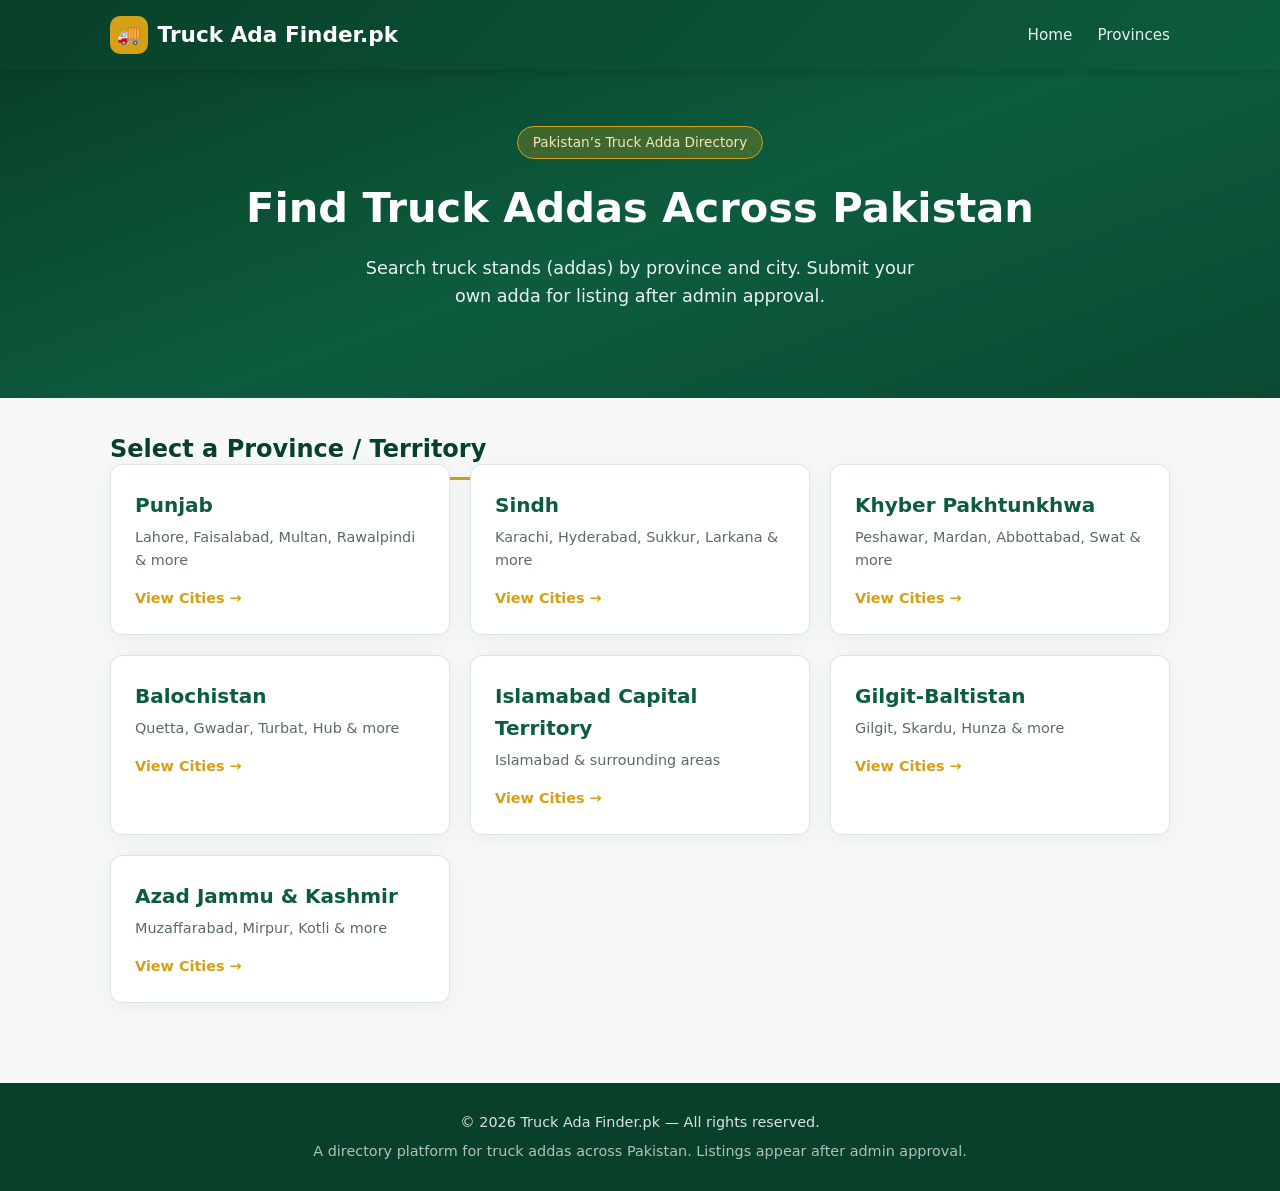
<file: index.html>
<!DOCTYPE html>
<html lang="en">
<head>
  <meta charset="UTF-8">
  <meta name="viewport" content="width=device-width, initial-scale=1.0">
  <title>Truck Ada Finder.pk – Find Truck Addas Across Pakistan</title>
  <link rel="stylesheet" href="styles.css">
</head>
<body>
  <header class="header">
    <div class="header-inner">
      <a href="index.html" class="logo">
        <span class="logo-icon">🚚</span>
        Truck Ada Finder.pk
      </a>
      <nav class="nav">
        <a href="index.html">Home</a>
        <a href="#provinces">Provinces</a>
      </nav>
    </div>
  </header>

  <section class="hero">
    <div class="badge">Pakistan’s Truck Adda Directory</div>
    <h1>Find Truck Addas Across Pakistan</h1>
    <p>Search truck stands (addas) by province and city. Submit your own adda for listing after admin approval.</p>
  </section>

  <main class="container" id="provinces">
    <h2 class="section-title" style="margin-bottom: 1.5rem;">Select a Province / Territory</h2>

    <div class="province-grid">
      <a href="punjab.html" class="province-card">
        <h2>Punjab</h2>
        <p>Lahore, Faisalabad, Multan, Rawalpindi & more</p>
        <div class="arrow">View Cities →</div>
      </a>

      <a href="sindh.html" class="province-card">
        <h2>Sindh</h2>
        <p>Karachi, Hyderabad, Sukkur, Larkana & more</p>
        <div class="arrow">View Cities →</div>
      </a>

      <a href="kpk.html" class="province-card">
        <h2>Khyber Pakhtunkhwa</h2>
        <p>Peshawar, Mardan, Abbottabad, Swat & more</p>
        <div class="arrow">View Cities →</div>
      </a>

      <a href="balochistan.html" class="province-card">
        <h2>Balochistan</h2>
        <p>Quetta, Gwadar, Turbat, Hub & more</p>
        <div class="arrow">View Cities →</div>
      </a>

      <a href="islamabad.html" class="province-card">
        <h2>Islamabad Capital Territory</h2>
        <p>Islamabad & surrounding areas</p>
        <div class="arrow">View Cities →</div>
      </a>

      <a href="gilgit-baltistan.html" class="province-card">
        <h2>Gilgit-Baltistan</h2>
        <p>Gilgit, Skardu, Hunza & more</p>
        <div class="arrow">View Cities →</div>
      </a>

      <a href="ajk.html" class="province-card">
        <h2>Azad Jammu & Kashmir</h2>
        <p>Muzaffarabad, Mirpur, Kotli & more</p>
        <div class="arrow">View Cities →</div>
      </a>
    </div>
  </main>

  <footer class="footer">
    <p>&copy; 2026 Truck Ada Finder.pk — All rights reserved.</p>
    <p style="margin-top:0.4rem; opacity:0.8;">A directory platform for truck addas across Pakistan. Listings appear after admin approval.</p>
  </footer>
</body>
</html>
</file>
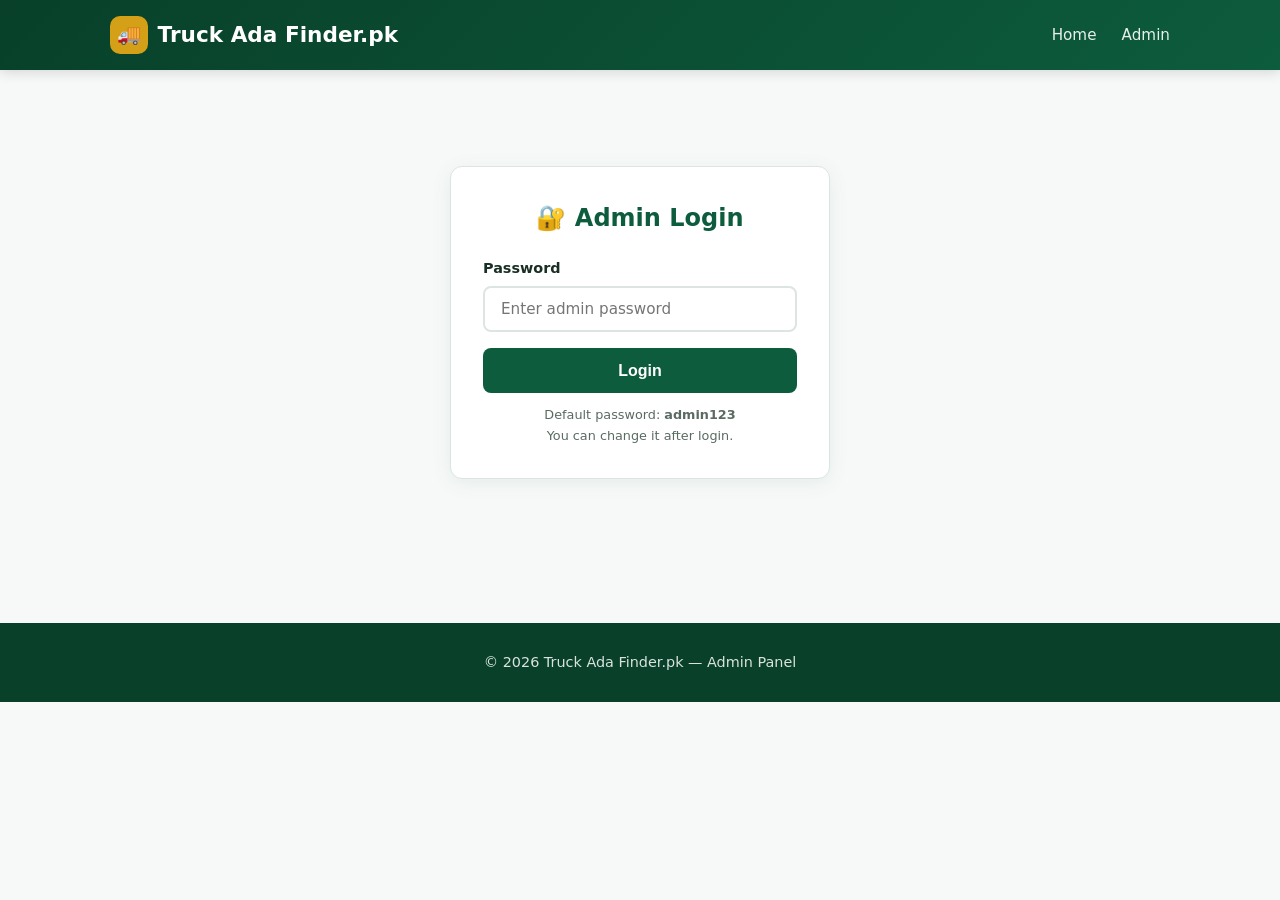
<file: admin.html>
<!DOCTYPE html>
<html lang="en">
<head>
  <meta charset="UTF-8">
  <meta name="viewport" content="width=device-width, initial-scale=1.0">
  <title>Admin Panel – Truck Ada Finder.pk</title>
  <link rel="stylesheet" href="styles.css">
  <style>
    .login-box {
      max-width: 380px;
      margin: 4rem auto;
      background: white;
      padding: 2rem;
      border-radius: var(--radius);
      box-shadow: var(--shadow);
      border: 1px solid var(--border);
    }
    .login-box h2 {
      color: var(--primary);
      margin-bottom: 1.25rem;
      text-align: center;
    }
    .admin-header {
      display: flex;
      justify-content: space-between;
      align-items: center;
      flex-wrap: wrap;
      gap: 1rem;
      margin-bottom: 1.5rem;
    }
    .stats {
      display: flex;
      gap: 1rem;
      flex-wrap: wrap;
    }
    .stat-card {
      background: white;
      border: 1px solid var(--border);
      border-radius: 8px;
      padding: 0.75rem 1.25rem;
      min-width: 120px;
    }
    .stat-card .num {
      font-size: 1.5rem;
      font-weight: 700;
      color: var(--primary);
    }
    .stat-card .label {
      font-size: 0.8rem;
      color: var(--text-muted);
    }
    .submission-card {
      background: white;
      border: 1px solid var(--border);
      border-radius: var(--radius);
      padding: 1.25rem;
      margin-bottom: 1rem;
      box-shadow: var(--shadow);
    }
    .submission-card.pending {
      border-left: 4px solid var(--accent);
    }
    .submission-card.approved {
      border-left: 4px solid #0d9488;
    }
    .submission-card.rejected {
      border-left: 4px solid #dc2626;
      opacity: 0.75;
    }
    .sub-meta {
      font-size: 0.85rem;
      color: var(--text-muted);
      margin-bottom: 0.5rem;
    }
    .sub-meta span {
      margin-right: 1rem;
    }
    .sub-actions {
      margin-top: 0.9rem;
      display: flex;
      gap: 0.6rem;
      flex-wrap: wrap;
    }
    .btn-sm {
      padding: 0.45rem 1rem;
      font-size: 0.9rem;
    }
    .btn-approve {
      background: #0d9488;
    }
    .btn-approve:hover {
      background: #0f766e;
    }
    .btn-reject {
      background: #dc2626;
    }
    .btn-reject:hover {
      background: #b91c1c;
    }
    .btn-delete {
      background: #6b7280;
    }
    .btn-delete:hover {
      background: #4b5563;
    }
    .tabs {
      display: flex;
      gap: 0.5rem;
      margin-bottom: 1.5rem;
      flex-wrap: wrap;
    }
    .tab-btn {
      padding: 0.5rem 1.1rem;
      border: 2px solid var(--border);
      background: white;
      border-radius: 8px;
      cursor: pointer;
      font-weight: 600;
      font-size: 0.9rem;
      color: var(--text);
    }
    .tab-btn.active {
      background: var(--primary);
      color: white;
      border-color: var(--primary);
    }
    .hidden-section {
      display: none;
    }
    .empty-admin {
      text-align: center;
      padding: 2.5rem;
      color: var(--text-muted);
      background: white;
      border-radius: var(--radius);
      border: 1px dashed var(--border);
    }
    .password-note {
      font-size: 0.8rem;
      color: var(--text-muted);
      margin-top: 0.75rem;
      text-align: center;
    }
    .change-pass {
      margin-top: 1.5rem;
      padding-top: 1.25rem;
      border-top: 1px solid var(--border);
    }
  </style>
</head>
<body>
  <header class="header">
    <div class="header-inner">
      <a href="index.html" class="logo">
        <span class="logo-icon">🚚</span>
        Truck Ada Finder.pk
      </a>
      <nav class="nav">
        <a href="index.html">Home</a>
        <a href="admin.html">Admin</a>
      </nav>
    </div>
  </header>

  <!-- LOGIN SCREEN -->
  <div id="loginScreen" class="container">
    <div class="login-box">
      <h2>🔐 Admin Login</h2>
      <div class="form-group">
        <label for="adminPass">Password</label>
        <input type="password" id="adminPass" placeholder="Enter admin password" autocomplete="current-password">
      </div>
      <button class="btn" style="width:100%;" onclick="doLogin()">Login</button>
      <p class="password-note">Default password: <strong>admin123</strong><br>You can change it after login.</p>
    </div>
  </div>

  <!-- ADMIN DASHBOARD -->
  <div id="adminDashboard" class="container" style="display:none;">
    <div class="admin-header">
      <h1 class="section-title" style="margin:0;">Admin Panel</h1>
      <button class="btn btn-sm" style="background:#6b7280;" onclick="doLogout()">Logout</button>
    </div>

    <div class="stats">
      <div class="stat-card">
        <div class="num" id="statPending">0</div>
        <div class="label">Pending</div>
      </div>
      <div class="stat-card">
        <div class="num" id="statApproved">0</div>
        <div class="label">Approved</div>
      </div>
      <div class="stat-card">
        <div class="num" id="statRejected">0</div>
        <div class="label">Rejected</div>
      </div>
    </div>

    <div class="tabs" style="margin-top:1.5rem;">
      <button class="tab-btn active" data-tab="pending" onclick="switchTab('pending')">Pending</button>
      <button class="tab-btn" data-tab="approved" onclick="switchTab('approved')">Approved</button>
      <button class="tab-btn" data-tab="rejected" onclick="switchTab('rejected')">Rejected</button>
      <button class="tab-btn" data-tab="settings" onclick="switchTab('settings')">Settings</button>
    </div>

    <div id="tab-pending"></div>
    <div id="tab-approved" class="hidden-section"></div>
    <div id="tab-rejected" class="hidden-section"></div>

    <div id="tab-settings" class="hidden-section">
      <div class="form-card">
        <h3>Change Admin Password</h3>
        <p class="form-desc">New password will be saved in this browser only.</p>
        <div class="form-group">
          <label>New Password</label>
          <input type="password" id="newPass" placeholder="Enter new password">
        </div>
        <div class="form-group">
          <label>Confirm Password</label>
          <input type="password" id="confirmPass" placeholder="Confirm new password">
        </div>
        <button class="btn" onclick="changePassword()">Update Password</button>
        <div id="passMsg" style="margin-top:0.75rem; font-size:0.9rem;"></div>
      </div>
    </div>
  </div>

  <footer class="footer">
    <p>&copy; 2026 Truck Ada Finder.pk — Admin Panel</p>
  </footer>

  <script>
    const SUB_KEY = 'truckAdaSubmissions';
    const PASS_KEY = 'truckAda_adminPass';
    const AUTH_KEY = 'truckAda_adminAuth';

    // Default password
    if (!localStorage.getItem(PASS_KEY)) {
      localStorage.setItem(PASS_KEY, 'admin123');
    }

    // Check if already logged in
    if (sessionStorage.getItem(AUTH_KEY) === 'true') {
      showDashboard();
    }

    function doLogin() {
      const entered = document.getElementById('adminPass').value;
      const saved = localStorage.getItem(PASS_KEY);
      if (entered === saved) {
        sessionStorage.setItem(AUTH_KEY, 'true');
        showDashboard();
      } else {
        alert('Wrong password. Default is: admin123');
      }
    }

    function doLogout() {
      sessionStorage.removeItem(AUTH_KEY);
      document.getElementById('loginScreen').style.display = 'block';
      document.getElementById('adminDashboard').style.display = 'none';
      document.getElementById('adminPass').value = '';
    }

    function showDashboard() {
      document.getElementById('loginScreen').style.display = 'none';
      document.getElementById('adminDashboard').style.display = 'block';
      renderAll();
    }

    function getSubmissions() {
      return JSON.parse(localStorage.getItem(SUB_KEY) || '[]');
    }

    function saveSubmissions(list) {
      localStorage.setItem(SUB_KEY, JSON.stringify(list));
    }

    function renderAll() {
      const list = getSubmissions();
      const pending = list.filter(s => s.status === 'pending');
      const approved = list.filter(s => s.status === 'approved');
      const rejected = list.filter(s => s.status === 'rejected');

      document.getElementById('statPending').textContent = pending.length;
      document.getElementById('statApproved').textContent = approved.length;
      document.getElementById('statRejected').textContent = rejected.length;

      renderList('tab-pending', pending, true);
      renderList('tab-approved', approved, false);
      renderList('tab-rejected', rejected, false);
    }

    function renderList(containerId, items, showActions) {
      const box = document.getElementById(containerId);
      if (items.length === 0) {
        box.innerHTML = `<div class="empty-admin">No ${containerId.replace('tab-','')} submissions.</div>`;
        return;
      }

      box.innerHTML = items.map((s, idx) => {
        const realIndex = getSubmissions().findIndex(x =>
          x.submittedAt === s.submittedAt && x.phone === s.phone && x.name === s.name
        );
        return `
          <div class="submission-card ${s.status}">
            <div class="sub-meta">
              <span>📍 <strong>${s.city}</strong> (${s.province})</span>
              <span>📅 ${new Date(s.submittedAt).toLocaleString()}</span>
            </div>
            <div><strong>${s.name}</strong></div>
            <div style="margin-top:0.25rem; font-size:0.92rem;">👤 Owner: <strong>${s.owner || '—'}</strong></div>
            <div style="margin-top:0.15rem; font-size:0.92rem;">👔 Manager: <strong>${s.manager || '—'}</strong></div>
            <div style="margin-top:0.3rem; color:var(--text-muted); font-size:0.95rem;">${s.address}</div>
            <div style="margin-top:0.3rem;">📞 ${s.phone}</div>
            <div class="sub-actions">
              ${showActions ? `
                <button class="btn btn-sm btn-approve" onclick="setStatus(${realIndex}, 'approved')">✓ Approve</button>
                <button class="btn btn-sm btn-reject" onclick="setStatus(${realIndex}, 'rejected')">✗ Reject</button>
              ` : ''}
              ${s.status === 'approved' ? `
                <button class="btn btn-sm btn-reject" onclick="setStatus(${realIndex}, 'pending')">Move to Pending</button>
              ` : ''}
              ${s.status === 'rejected' ? `
                <button class="btn btn-sm btn-approve" onclick="setStatus(${realIndex}, 'pending')">Restore to Pending</button>
              ` : ''}
              <button class="btn btn-sm btn-delete" onclick="deleteSub(${realIndex})">Delete</button>
            </div>
          </div>
        `;
      }).join('');
    }

    function setStatus(index, status) {
      const list = getSubmissions();
      if (list[index]) {
        list[index].status = status;
        saveSubmissions(list);
        renderAll();
      }
    }

    function deleteSub(index) {
      if (!confirm('Delete this submission permanently?')) return;
      const list = getSubmissions();
      list.splice(index, 1);
      saveSubmissions(list);
      renderAll();
    }

    function switchTab(tab) {
      document.querySelectorAll('.tab-btn').forEach(b => b.classList.remove('active'));
      document.querySelector(`.tab-btn[data-tab="${tab}"]`).classList.add('active');

      ['pending', 'approved', 'rejected', 'settings'].forEach(t => {
        document.getElementById('tab-' + t).classList.toggle('hidden-section', t !== tab);
      });
    }

    function changePassword() {
      const n = document.getElementById('newPass').value;
      const c = document.getElementById('confirmPass').value;
      const msg = document.getElementById('passMsg');
      if (!n || n.length < 4) {
        msg.style.color = '#dc2626';
        msg.textContent = 'Password must be at least 4 characters.';
        return;
      }
      if (n !== c) {
        msg.style.color = '#dc2626';
        msg.textContent = 'Passwords do not match.';
        return;
      }
      localStorage.setItem(PASS_KEY, n);
      msg.style.color = '#0d9488';
      msg.textContent = 'Password updated successfully!';
      document.getElementById('newPass').value = '';
      document.getElementById('confirmPass').value = '';
    }

    // Enter key support on login
    document.getElementById('adminPass').addEventListener('keydown', e => {
      if (e.key === 'Enter') doLogin();
    });
  </script>
</body>
</html>
</file>
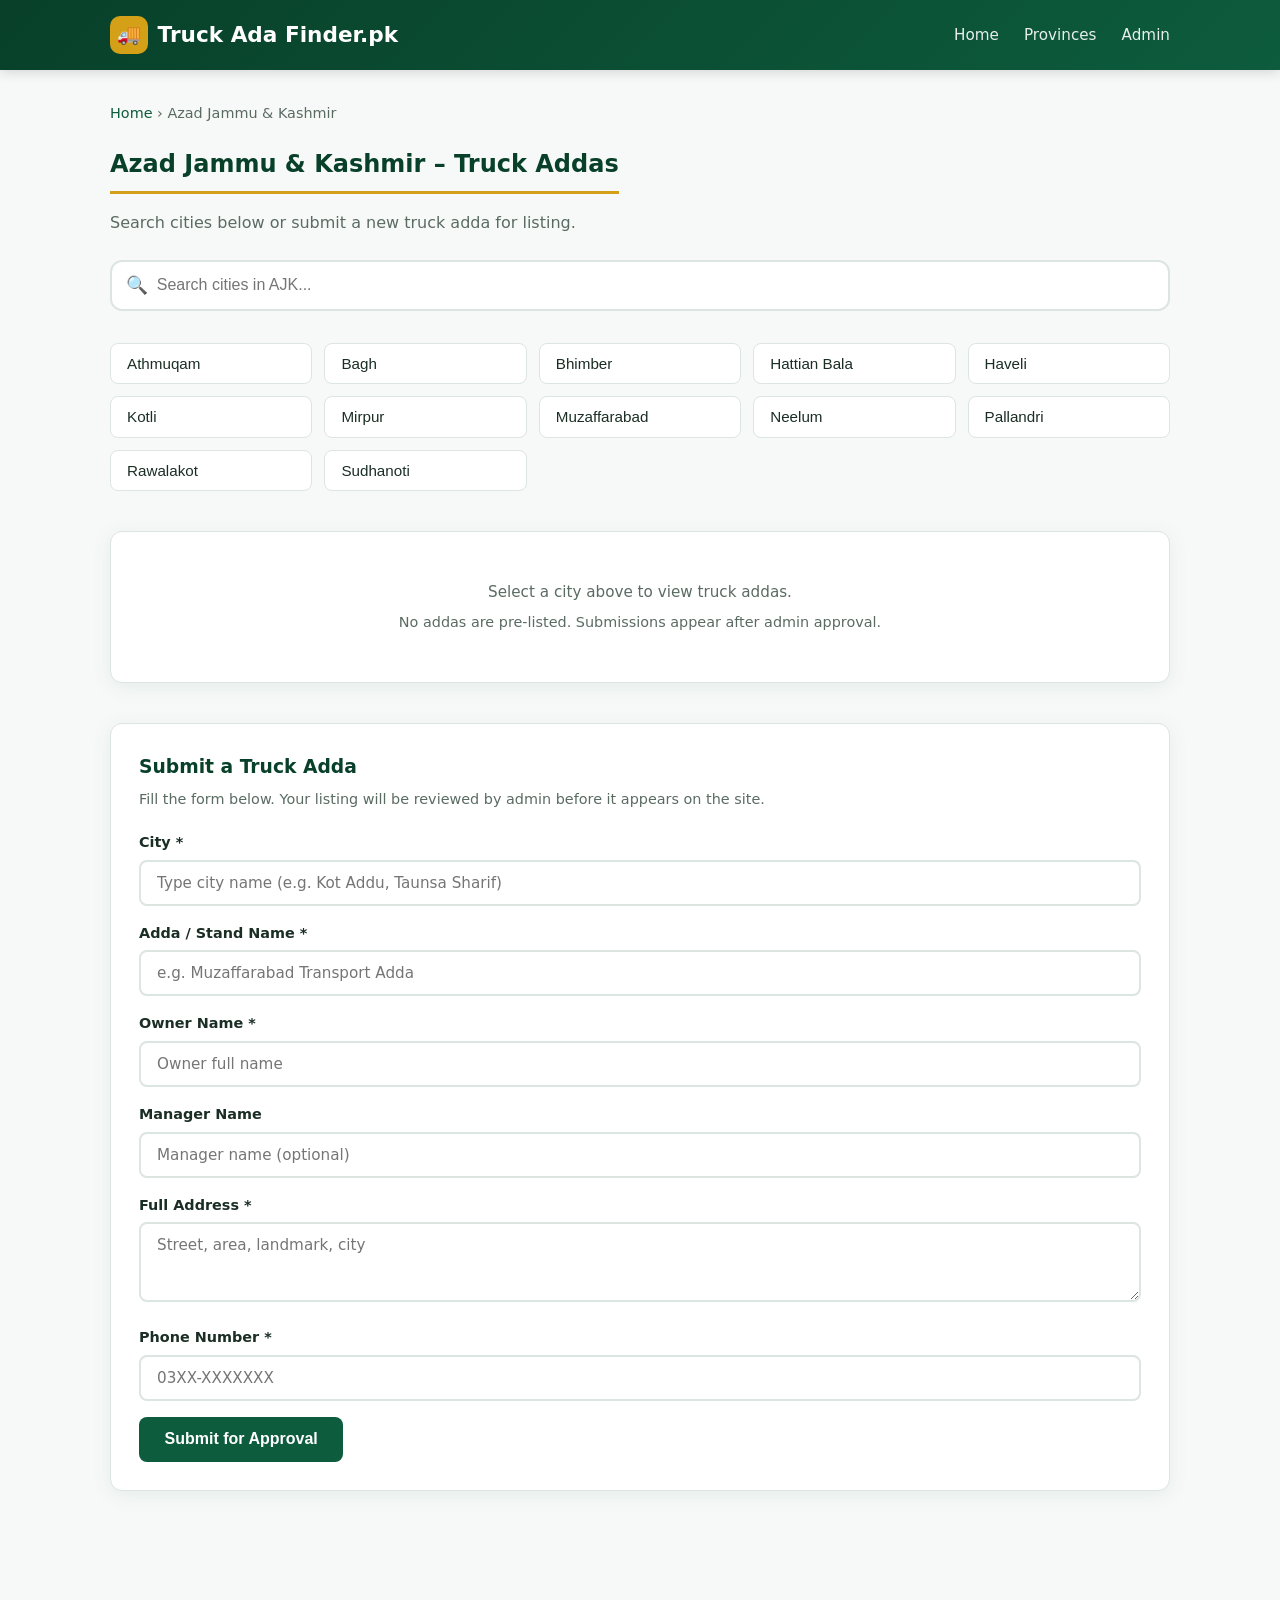
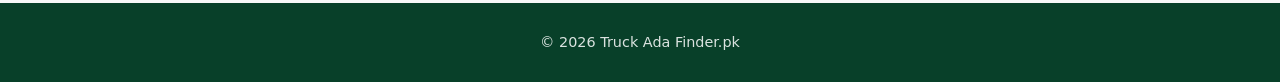
<file: ajk.html>
<!DOCTYPE html>
<html lang="en">
<head>
  <meta charset="UTF-8">
  <meta name="viewport" content="width=device-width, initial-scale=1.0">
  <title>Azad Jammu & Kashmir – Truck Ada Finder.pk</title>
  <link rel="stylesheet" href="styles.css">
</head>
<body>
  <header class="header">
    <div class="header-inner">
      <a href="index.html" class="logo">
        <span class="logo-icon">🚚</span>
        Truck Ada Finder.pk
      </a>
      <nav class="nav">
        <a href="index.html">Home</a>
        <a href="index.html#provinces">Provinces</a>
        <a href="admin.html">Admin</a>
      </nav>
    </div>
  </header>

  <main class="container">
    <div class="breadcrumb">
      <a href="index.html">Home</a> › Azad Jammu & Kashmir
    </div>

    <h1 class="section-title">Azad Jammu & Kashmir – Truck Addas</h1>
    <p style="color:var(--text-muted); margin-bottom:0.5rem;">Search cities below or submit a new truck adda for listing.</p>

    <div class="search-box">
      <input type="text" id="citySearch" placeholder="Search cities in AJK..." autocomplete="off">
    </div>

    <div class="cities-list" id="citiesList"></div>

    <div class="adda-section" id="addaSection">
      <div class="empty-state">
        <p>Select a city above to view truck addas.</p>
        <p style="margin-top:0.4rem; font-size:0.9rem;">No addas are pre-listed. Submissions appear after admin approval.</p>
      </div>
    </div>

    <div class="form-card">
      <h3>Submit a Truck Adda</h3>
      <p class="form-desc">Fill the form below. Your listing will be reviewed by admin before it appears on the site.</p>

      <form id="addaForm">
        <div class="form-group">
          <label for="cityInput">City *</label>
          <input type="text" id="cityInput" list="cityDatalist" required placeholder="Type city name (e.g. Kot Addu, Taunsa Sharif)" autocomplete="off">
          <datalist id="cityDatalist"></datalist>
        </div>
        <div class="form-group">
          <label for="addaName">Adda / Stand Name *</label>
          <input type="text" id="addaName" required placeholder="e.g. Muzaffarabad Transport Adda">
        </div>
        <div class="form-group">
          <label for="ownerName">Owner Name *</label>
          <input type="text" id="ownerName" required placeholder="Owner full name">
        </div>
        <div class="form-group">
          <label for="managerName">Manager Name</label>
          <input type="text" id="managerName" placeholder="Manager name (optional)">
        </div>
        <div class="form-group">
          <label for="addaAddress">Full Address *</label>
          <textarea id="addaAddress" required placeholder="Street, area, landmark, city"></textarea>
        </div>
        <div class="form-group">
          <label for="addaPhone">Phone Number *</label>
          <input type="tel" id="addaPhone" required placeholder="03XX-XXXXXXX">
        </div>
        <button type="submit" class="btn">Submit for Approval</button>
      </form>
      <div class="success-msg" id="successMsg">
        ✅ Thank you! Your truck adda has been submitted successfully. It will appear on the site after admin approval.
      </div>
    </div>
  </main>

  <footer class="footer">
    <p>&copy; 2026 Truck Ada Finder.pk</p>
  </footer>

  <script src="app.js"></script>
  <script>
    const ajkCities = [
      "Muzaffarabad", "Mirpur", "Kotli", "Rawalakot", "Bagh", "Pallandri",
      "Hattian Bala", "Neelum", "Haveli", "Sudhanoti", "Bhimber", "Athmuqam"
    ];
    initProvincePage("ajk", ajkCities);
  </script>
</body>
</html>
</file>
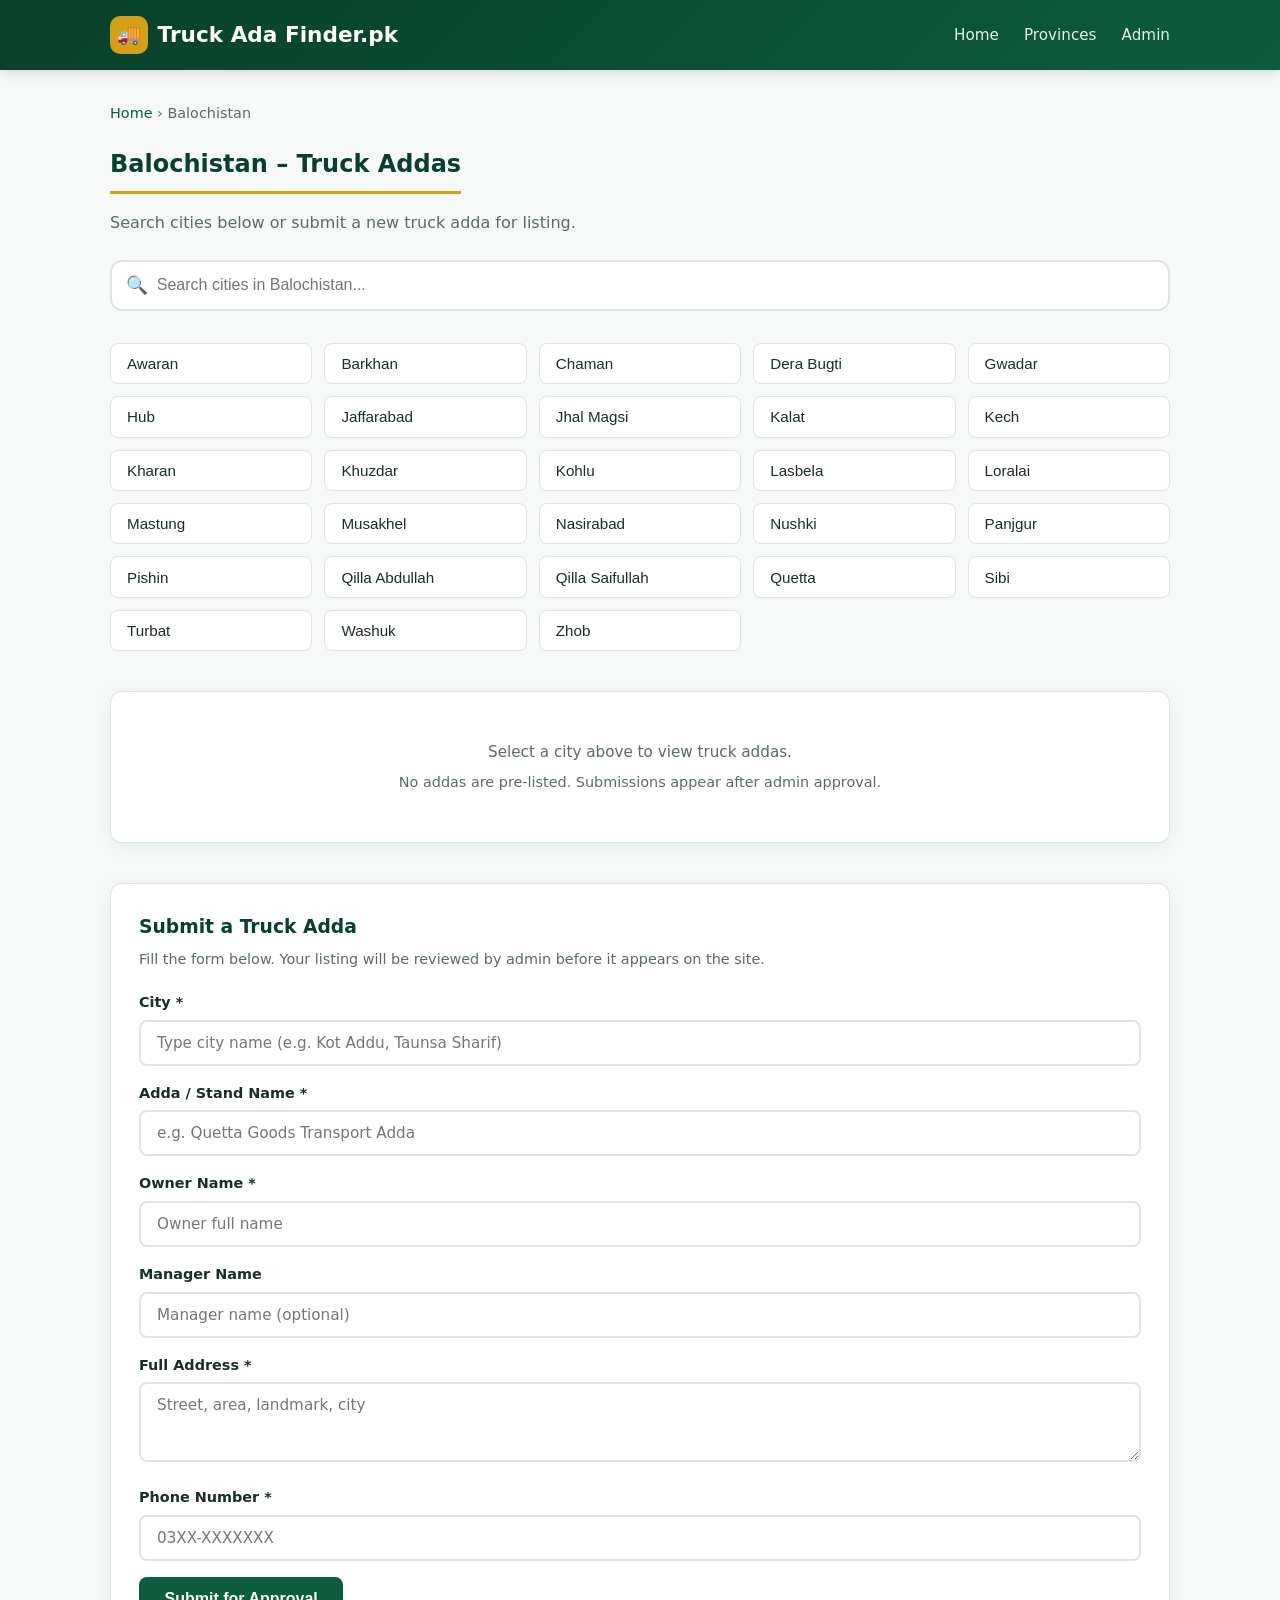
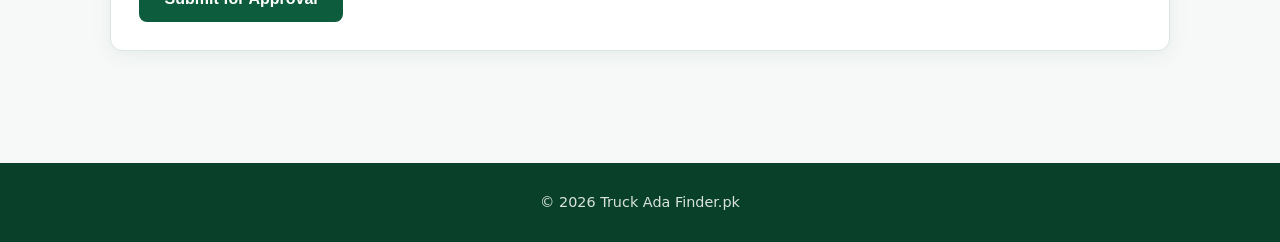
<file: balochistan.html>
<!DOCTYPE html>
<html lang="en">
<head>
  <meta charset="UTF-8">
  <meta name="viewport" content="width=device-width, initial-scale=1.0">
  <title>Balochistan – Truck Ada Finder.pk</title>
  <link rel="stylesheet" href="styles.css">
</head>
<body>
  <header class="header">
    <div class="header-inner">
      <a href="index.html" class="logo">
        <span class="logo-icon">🚚</span>
        Truck Ada Finder.pk
      </a>
      <nav class="nav">
        <a href="index.html">Home</a>
        <a href="index.html#provinces">Provinces</a>
        <a href="admin.html">Admin</a>
      </nav>
    </div>
  </header>

  <main class="container">
    <div class="breadcrumb">
      <a href="index.html">Home</a> › Balochistan
    </div>

    <h1 class="section-title">Balochistan – Truck Addas</h1>
    <p style="color:var(--text-muted); margin-bottom:0.5rem;">Search cities below or submit a new truck adda for listing.</p>

    <div class="search-box">
      <input type="text" id="citySearch" placeholder="Search cities in Balochistan..." autocomplete="off">
    </div>

    <div class="cities-list" id="citiesList"></div>

    <div class="adda-section" id="addaSection">
      <div class="empty-state">
        <p>Select a city above to view truck addas.</p>
        <p style="margin-top:0.4rem; font-size:0.9rem;">No addas are pre-listed. Submissions appear after admin approval.</p>
      </div>
    </div>

    <div class="form-card">
      <h3>Submit a Truck Adda</h3>
      <p class="form-desc">Fill the form below. Your listing will be reviewed by admin before it appears on the site.</p>

      <form id="addaForm">
        <div class="form-group">
          <label for="cityInput">City *</label>
          <input type="text" id="cityInput" list="cityDatalist" required placeholder="Type city name (e.g. Kot Addu, Taunsa Sharif)" autocomplete="off">
          <datalist id="cityDatalist"></datalist>
        </div>
        <div class="form-group">
          <label for="addaName">Adda / Stand Name *</label>
          <input type="text" id="addaName" required placeholder="e.g. Quetta Goods Transport Adda">
        </div>
        <div class="form-group">
          <label for="ownerName">Owner Name *</label>
          <input type="text" id="ownerName" required placeholder="Owner full name">
        </div>
        <div class="form-group">
          <label for="managerName">Manager Name</label>
          <input type="text" id="managerName" placeholder="Manager name (optional)">
        </div>
        <div class="form-group">
          <label for="addaAddress">Full Address *</label>
          <textarea id="addaAddress" required placeholder="Street, area, landmark, city"></textarea>
        </div>
        <div class="form-group">
          <label for="addaPhone">Phone Number *</label>
          <input type="tel" id="addaPhone" required placeholder="03XX-XXXXXXX">
        </div>
        <button type="submit" class="btn">Submit for Approval</button>
      </form>
      <div class="success-msg" id="successMsg">
        ✅ Thank you! Your truck adda has been submitted successfully. It will appear on the site after admin approval.
      </div>
    </div>
  </main>

  <footer class="footer">
    <p>&copy; 2026 Truck Ada Finder.pk</p>
  </footer>

  <script src="app.js"></script>
  <script>
    const balochistanCities = [
      "Quetta", "Gwadar", "Turbat", "Hub", "Khuzdar", "Chaman",
      "Sibi", "Zhob", "Loralai", "Pishin", "Lasbela", "Panjgur",
      "Kech", "Nushki", "Kalat", "Mastung", "Dera Bugti", "Kohlu",
      "Barkhan", "Musakhel", "Qilla Abdullah", "Qilla Saifullah",
      "Washuk", "Awaran", "Jaffarabad", "Nasirabad", "Jhal Magsi", "Kharan"
    ];
    initProvincePage("balochistan", balochistanCities);
  </script>
</body>
</html>
</file>
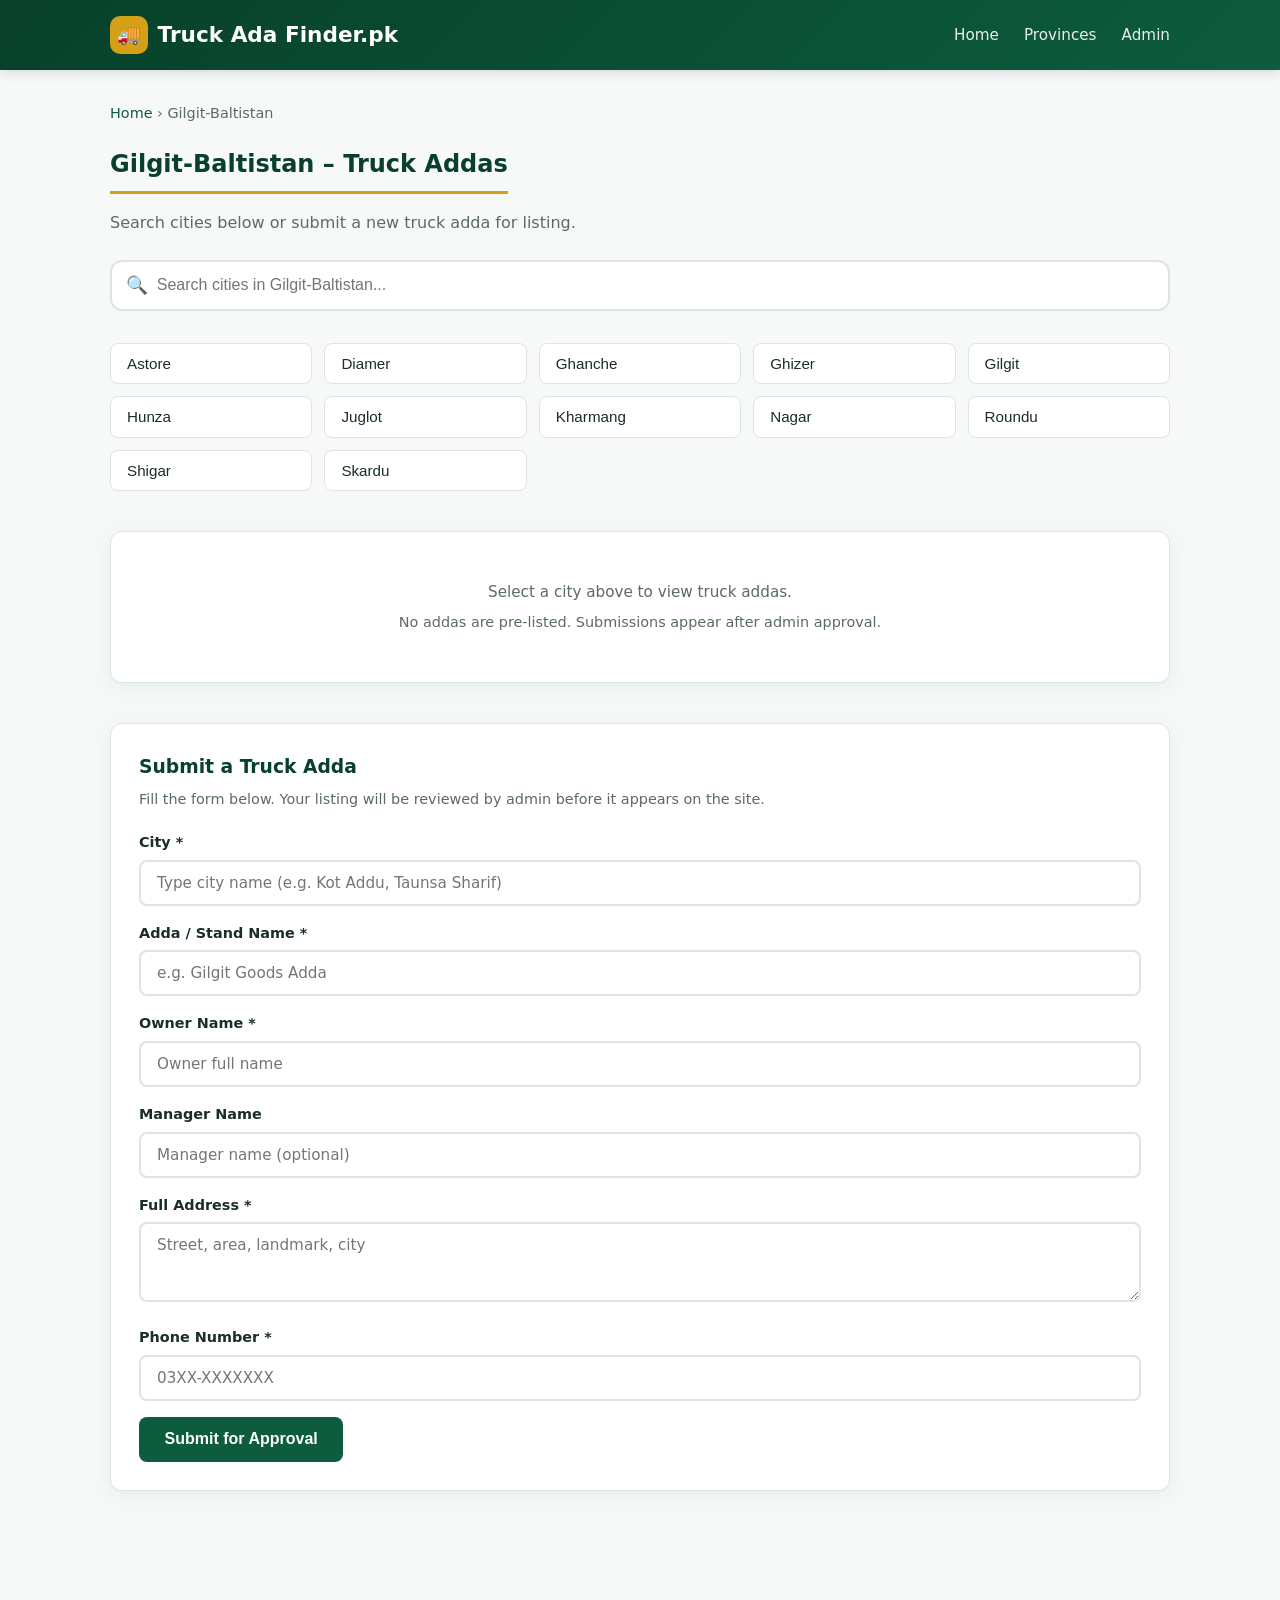
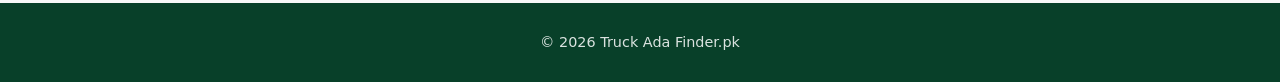
<file: gilgit-baltistan.html>
<!DOCTYPE html>
<html lang="en">
<head>
  <meta charset="UTF-8">
  <meta name="viewport" content="width=device-width, initial-scale=1.0">
  <title>Gilgit-Baltistan – Truck Ada Finder.pk</title>
  <link rel="stylesheet" href="styles.css">
</head>
<body>
  <header class="header">
    <div class="header-inner">
      <a href="index.html" class="logo">
        <span class="logo-icon">🚚</span>
        Truck Ada Finder.pk
      </a>
      <nav class="nav">
        <a href="index.html">Home</a>
        <a href="index.html#provinces">Provinces</a>
        <a href="admin.html">Admin</a>
      </nav>
    </div>
  </header>

  <main class="container">
    <div class="breadcrumb">
      <a href="index.html">Home</a> › Gilgit-Baltistan
    </div>

    <h1 class="section-title">Gilgit-Baltistan – Truck Addas</h1>
    <p style="color:var(--text-muted); margin-bottom:0.5rem;">Search cities below or submit a new truck adda for listing.</p>

    <div class="search-box">
      <input type="text" id="citySearch" placeholder="Search cities in Gilgit-Baltistan..." autocomplete="off">
    </div>

    <div class="cities-list" id="citiesList"></div>

    <div class="adda-section" id="addaSection">
      <div class="empty-state">
        <p>Select a city above to view truck addas.</p>
        <p style="margin-top:0.4rem; font-size:0.9rem;">No addas are pre-listed. Submissions appear after admin approval.</p>
      </div>
    </div>

    <div class="form-card">
      <h3>Submit a Truck Adda</h3>
      <p class="form-desc">Fill the form below. Your listing will be reviewed by admin before it appears on the site.</p>

      <form id="addaForm">
        <div class="form-group">
          <label for="cityInput">City *</label>
          <input type="text" id="cityInput" list="cityDatalist" required placeholder="Type city name (e.g. Kot Addu, Taunsa Sharif)" autocomplete="off">
          <datalist id="cityDatalist"></datalist>
        </div>
        <div class="form-group">
          <label for="addaName">Adda / Stand Name *</label>
          <input type="text" id="addaName" required placeholder="e.g. Gilgit Goods Adda">
        </div>
        <div class="form-group">
          <label for="ownerName">Owner Name *</label>
          <input type="text" id="ownerName" required placeholder="Owner full name">
        </div>
        <div class="form-group">
          <label for="managerName">Manager Name</label>
          <input type="text" id="managerName" placeholder="Manager name (optional)">
        </div>
        <div class="form-group">
          <label for="addaAddress">Full Address *</label>
          <textarea id="addaAddress" required placeholder="Street, area, landmark, city"></textarea>
        </div>
        <div class="form-group">
          <label for="addaPhone">Phone Number *</label>
          <input type="tel" id="addaPhone" required placeholder="03XX-XXXXXXX">
        </div>
        <button type="submit" class="btn">Submit for Approval</button>
      </form>
      <div class="success-msg" id="successMsg">
        ✅ Thank you! Your truck adda has been submitted successfully. It will appear on the site after admin approval.
      </div>
    </div>
  </main>

  <footer class="footer">
    <p>&copy; 2026 Truck Ada Finder.pk</p>
  </footer>

  <script src="app.js"></script>
  <script>
    const gbCities = [
      "Gilgit", "Skardu", "Hunza", "Ghanche", "Diamer", "Astore",
      "Ghizer", "Nagar", "Kharmang", "Shigar", "Roundu", "Juglot"
    ];
    initProvincePage("gilgit-baltistan", gbCities);
  </script>
</body>
</html>
</file>
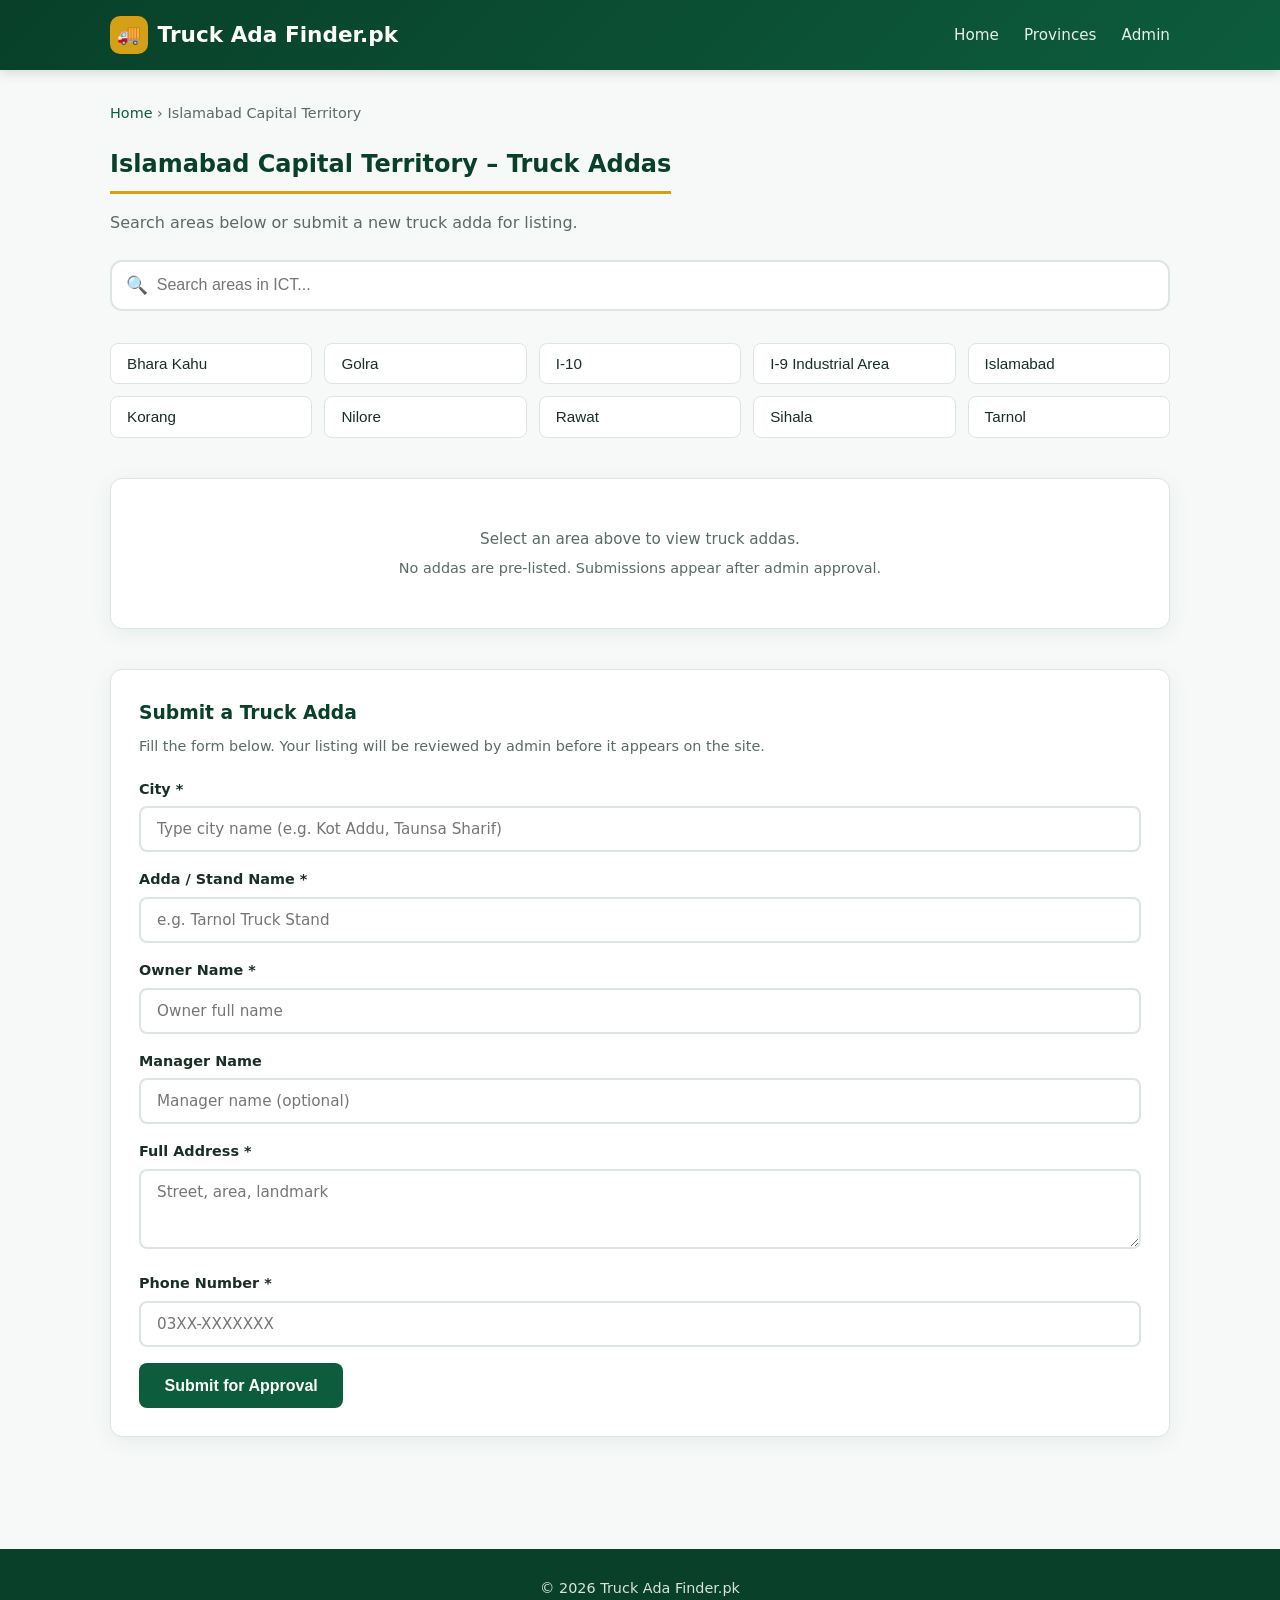
<file: islamabad.html>
<!DOCTYPE html>
<html lang="en">
<head>
  <meta charset="UTF-8">
  <meta name="viewport" content="width=device-width, initial-scale=1.0">
  <title>Islamabad Capital Territory – Truck Ada Finder.pk</title>
  <link rel="stylesheet" href="styles.css">
</head>
<body>
  <header class="header">
    <div class="header-inner">
      <a href="index.html" class="logo">
        <span class="logo-icon">🚚</span>
        Truck Ada Finder.pk
      </a>
      <nav class="nav">
        <a href="index.html">Home</a>
        <a href="index.html#provinces">Provinces</a>
        <a href="admin.html">Admin</a>
      </nav>
    </div>
  </header>

  <main class="container">
    <div class="breadcrumb">
      <a href="index.html">Home</a> › Islamabad Capital Territory
    </div>

    <h1 class="section-title">Islamabad Capital Territory – Truck Addas</h1>
    <p style="color:var(--text-muted); margin-bottom:0.5rem;">Search areas below or submit a new truck adda for listing.</p>

    <div class="search-box">
      <input type="text" id="citySearch" placeholder="Search areas in ICT..." autocomplete="off">
    </div>

    <div class="cities-list" id="citiesList"></div>

    <div class="adda-section" id="addaSection">
      <div class="empty-state">
        <p>Select an area above to view truck addas.</p>
        <p style="margin-top:0.4rem; font-size:0.9rem;">No addas are pre-listed. Submissions appear after admin approval.</p>
      </div>
    </div>

    <div class="form-card">
      <h3>Submit a Truck Adda</h3>
      <p class="form-desc">Fill the form below. Your listing will be reviewed by admin before it appears on the site.</p>

      <form id="addaForm">
        <div class="form-group">
          <label for="cityInput">City *</label>
          <input type="text" id="cityInput" list="cityDatalist" required placeholder="Type city name (e.g. Kot Addu, Taunsa Sharif)" autocomplete="off">
          <datalist id="cityDatalist"></datalist>
        </div>
        <div class="form-group">
          <label for="addaName">Adda / Stand Name *</label>
          <input type="text" id="addaName" required placeholder="e.g. Tarnol Truck Stand">
        </div>
        <div class="form-group">
          <label for="ownerName">Owner Name *</label>
          <input type="text" id="ownerName" required placeholder="Owner full name">
        </div>
        <div class="form-group">
          <label for="managerName">Manager Name</label>
          <input type="text" id="managerName" placeholder="Manager name (optional)">
        </div>
        <div class="form-group">
          <label for="addaAddress">Full Address *</label>
          <textarea id="addaAddress" required placeholder="Street, area, landmark"></textarea>
        </div>
        <div class="form-group">
          <label for="addaPhone">Phone Number *</label>
          <input type="tel" id="addaPhone" required placeholder="03XX-XXXXXXX">
        </div>
        <button type="submit" class="btn">Submit for Approval</button>
      </form>
      <div class="success-msg" id="successMsg">
        ✅ Thank you! Your truck adda has been submitted successfully. It will appear on the site after admin approval.
      </div>
    </div>
  </main>

  <footer class="footer">
    <p>&copy; 2026 Truck Ada Finder.pk</p>
  </footer>

  <script src="app.js"></script>
  <script>
    const ictAreas = [
      "Islamabad", "Tarnol", "Golra", "I-9 Industrial Area", "I-10",
      "Rawat", "Bhara Kahu", "Nilore", "Sihala", "Korang"
    ];
    initProvincePage("islamabad", ictAreas);
  </script>
</body>
</html>
</file>
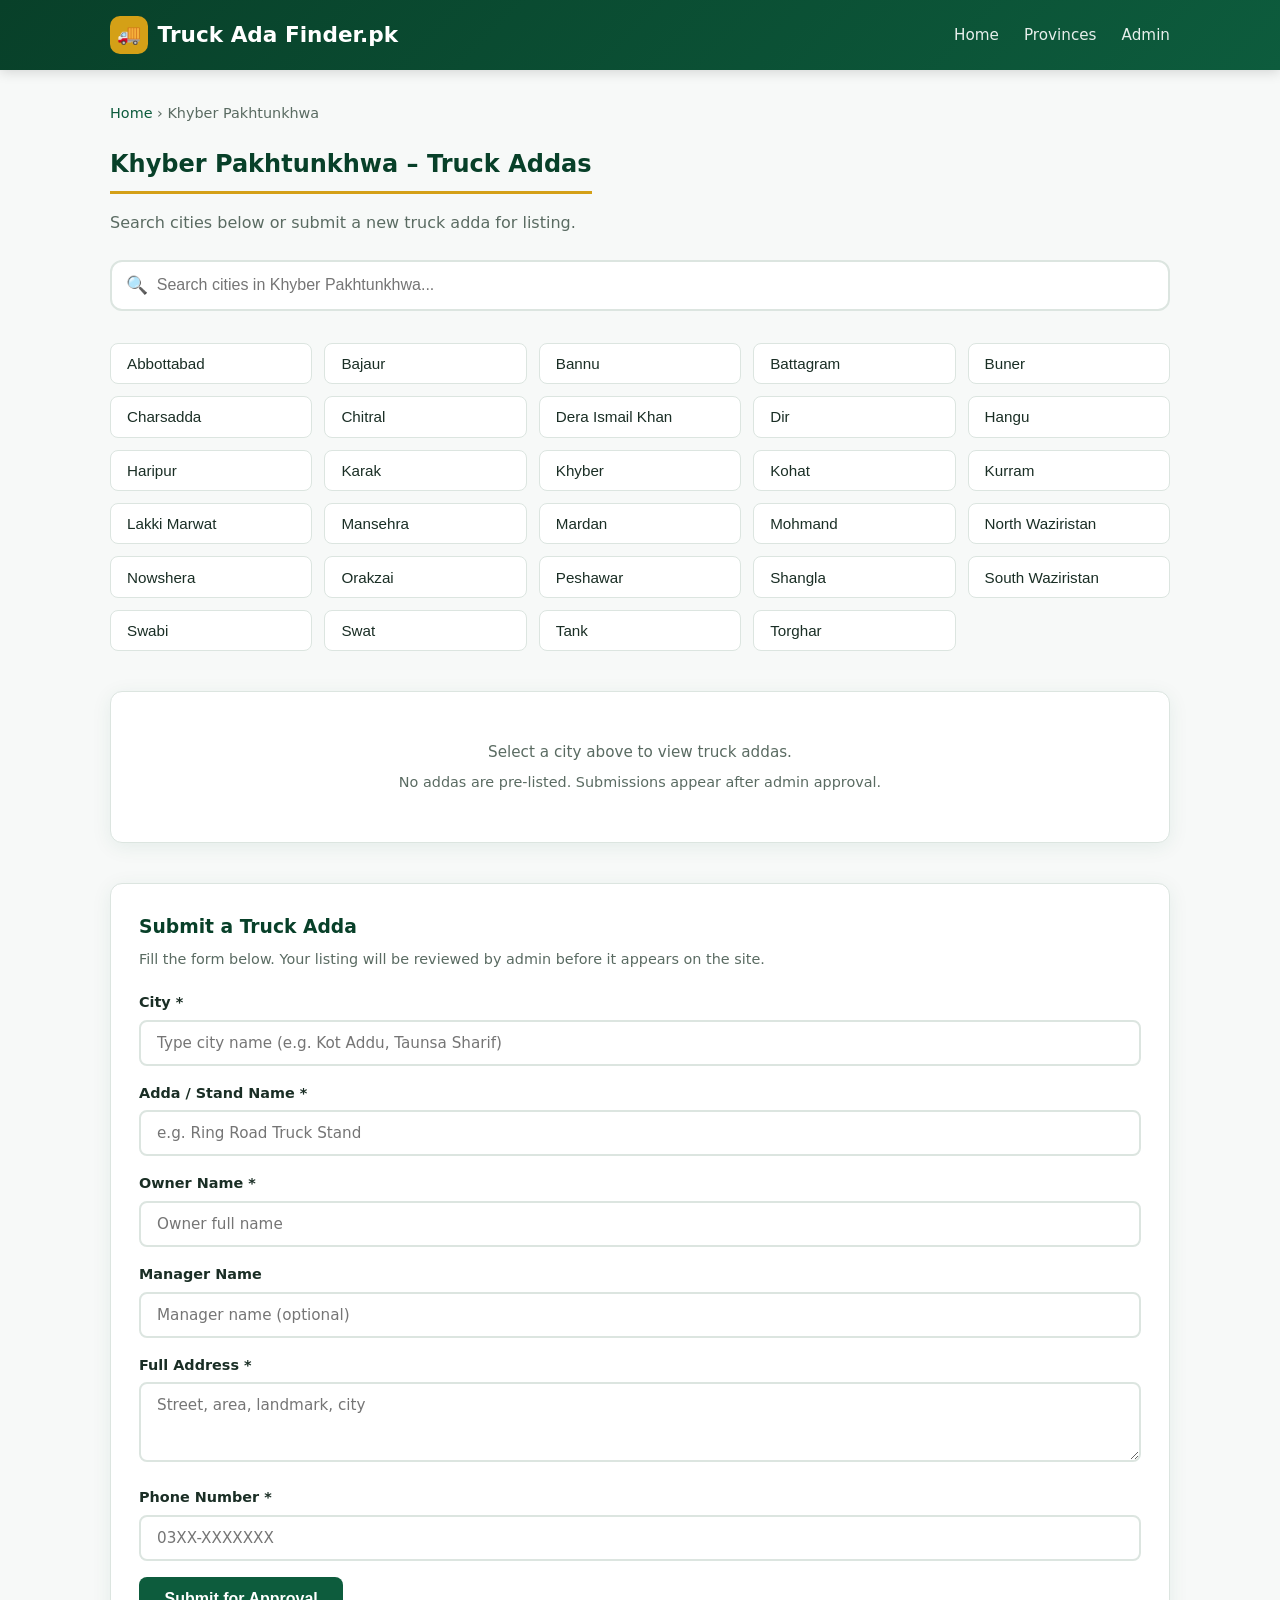
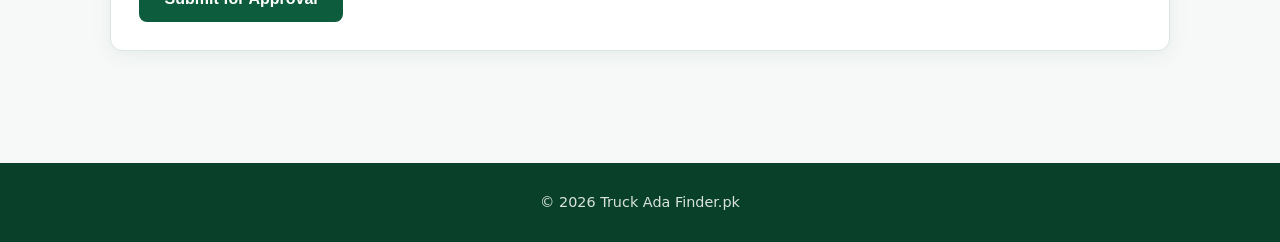
<file: kpk.html>
<!DOCTYPE html>
<html lang="en">
<head>
  <meta charset="UTF-8">
  <meta name="viewport" content="width=device-width, initial-scale=1.0">
  <title>Khyber Pakhtunkhwa – Truck Ada Finder.pk</title>
  <link rel="stylesheet" href="styles.css">
</head>
<body>
  <header class="header">
    <div class="header-inner">
      <a href="index.html" class="logo">
        <span class="logo-icon">🚚</span>
        Truck Ada Finder.pk
      </a>
      <nav class="nav">
        <a href="index.html">Home</a>
        <a href="index.html#provinces">Provinces</a>
        <a href="admin.html">Admin</a>
      </nav>
    </div>
  </header>

  <main class="container">
    <div class="breadcrumb">
      <a href="index.html">Home</a> › Khyber Pakhtunkhwa
    </div>

    <h1 class="section-title">Khyber Pakhtunkhwa – Truck Addas</h1>
    <p style="color:var(--text-muted); margin-bottom:0.5rem;">Search cities below or submit a new truck adda for listing.</p>

    <div class="search-box">
      <input type="text" id="citySearch" placeholder="Search cities in Khyber Pakhtunkhwa..." autocomplete="off">
    </div>

    <div class="cities-list" id="citiesList"></div>

    <div class="adda-section" id="addaSection">
      <div class="empty-state">
        <p>Select a city above to view truck addas.</p>
        <p style="margin-top:0.4rem; font-size:0.9rem;">No addas are pre-listed. Submissions appear after admin approval.</p>
      </div>
    </div>

    <div class="form-card">
      <h3>Submit a Truck Adda</h3>
      <p class="form-desc">Fill the form below. Your listing will be reviewed by admin before it appears on the site.</p>

      <form id="addaForm">
        <div class="form-group">
          <label for="cityInput">City *</label>
          <input type="text" id="cityInput" list="cityDatalist" required placeholder="Type city name (e.g. Kot Addu, Taunsa Sharif)" autocomplete="off">
          <datalist id="cityDatalist"></datalist>
        </div>
        <div class="form-group">
          <label for="addaName">Adda / Stand Name *</label>
          <input type="text" id="addaName" required placeholder="e.g. Ring Road Truck Stand">
        </div>
        <div class="form-group">
          <label for="ownerName">Owner Name *</label>
          <input type="text" id="ownerName" required placeholder="Owner full name">
        </div>
        <div class="form-group">
          <label for="managerName">Manager Name</label>
          <input type="text" id="managerName" placeholder="Manager name (optional)">
        </div>
        <div class="form-group">
          <label for="addaAddress">Full Address *</label>
          <textarea id="addaAddress" required placeholder="Street, area, landmark, city"></textarea>
        </div>
        <div class="form-group">
          <label for="addaPhone">Phone Number *</label>
          <input type="tel" id="addaPhone" required placeholder="03XX-XXXXXXX">
        </div>
        <button type="submit" class="btn">Submit for Approval</button>
      </form>
      <div class="success-msg" id="successMsg">
        ✅ Thank you! Your truck adda has been submitted successfully. It will appear on the site after admin approval.
      </div>
    </div>
  </main>

  <footer class="footer">
    <p>&copy; 2026 Truck Ada Finder.pk</p>
  </footer>

  <script src="app.js"></script>
  <script>
    const kpkCities = [
      "Peshawar", "Mardan", "Abbottabad", "Swat", "Kohat", "Dera Ismail Khan",
      "Charsadda", "Nowshera", "Mansehra", "Swabi", "Bannu", "Haripur",
      "Karak", "Hangu", "Lakki Marwat", "Buner", "Shangla", "Dir",
      "Chitral", "Bajaur", "Mohmand", "Khyber", "Orakzai", "Kurram",
      "North Waziristan", "South Waziristan", "Tank", "Battagram", "Torghar"
    ];
    initProvincePage("kpk", kpkCities);
  </script>
</body>
</html>
</file>
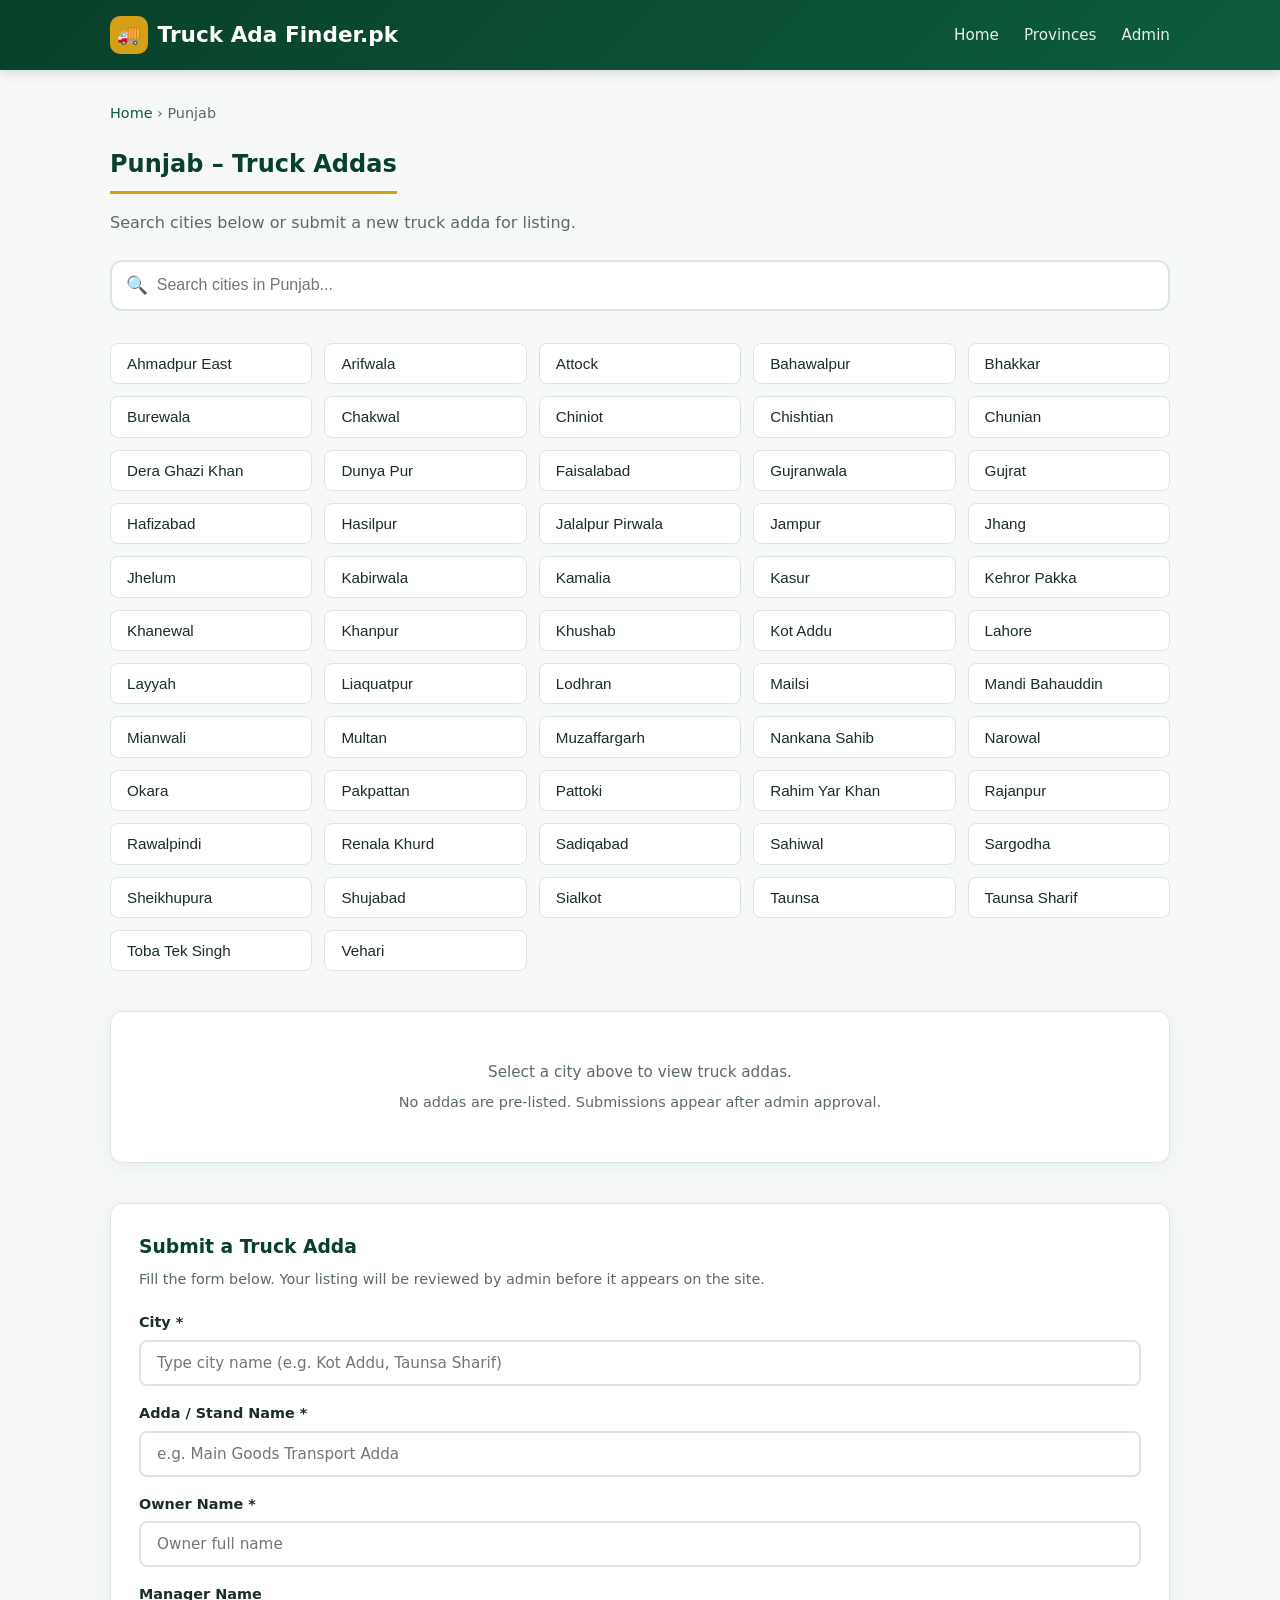
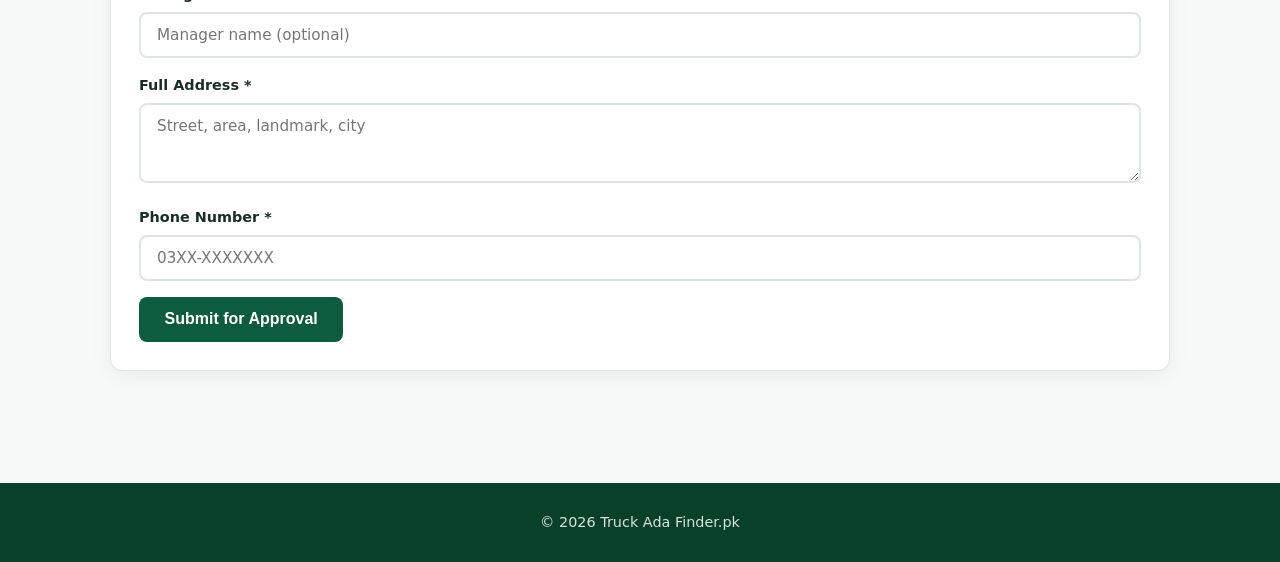
<file: punjab.html>
<!DOCTYPE html>
<html lang="en">
<head>
  <meta charset="UTF-8">
  <meta name="viewport" content="width=device-width, initial-scale=1.0">
  <title>Punjab – Truck Ada Finder.pk</title>
  <link rel="stylesheet" href="styles.css">
</head>
<body>
  <header class="header">
    <div class="header-inner">
      <a href="index.html" class="logo">
        <span class="logo-icon">🚚</span>
        Truck Ada Finder.pk
      </a>
      <nav class="nav">
        <a href="index.html">Home</a>
        <a href="index.html#provinces">Provinces</a>
        <a href="admin.html">Admin</a>
      </nav>
    </div>
  </header>

  <main class="container">
    <div class="breadcrumb">
      <a href="index.html">Home</a> › Punjab
    </div>

    <h1 class="section-title">Punjab – Truck Addas</h1>
    <p style="color:var(--text-muted); margin-bottom:0.5rem;">Search cities below or submit a new truck adda for listing.</p>

    <div class="search-box">
      <input type="text" id="citySearch" placeholder="Search cities in Punjab..." autocomplete="off">
    </div>

    <div class="cities-list" id="citiesList"></div>

    <div class="adda-section" id="addaSection">
      <div class="empty-state">
        <p>Select a city above to view truck addas.</p>
        <p style="margin-top:0.4rem; font-size:0.9rem;">No addas are pre-listed. Submissions appear after admin approval.</p>
      </div>
    </div>

    <div class="form-card">
      <h3>Submit a Truck Adda</h3>
      <p class="form-desc">Fill the form below. Your listing will be reviewed by admin before it appears on the site.</p>

      <form id="addaForm">
        <div class="form-group">
          <label for="cityInput">City *</label>
          <input type="text" id="cityInput" list="cityDatalist" required placeholder="Type city name (e.g. Kot Addu, Taunsa Sharif)" autocomplete="off">
          <datalist id="cityDatalist"></datalist>
        </div>
        <div class="form-group">
          <label for="addaName">Adda / Stand Name *</label>
          <input type="text" id="addaName" required placeholder="e.g. Main Goods Transport Adda">
        </div>
        <div class="form-group">
          <label for="ownerName">Owner Name *</label>
          <input type="text" id="ownerName" required placeholder="Owner full name">
        </div>
        <div class="form-group">
          <label for="managerName">Manager Name</label>
          <input type="text" id="managerName" placeholder="Manager name (optional)">
        </div>
        <div class="form-group">
          <label for="addaAddress">Full Address *</label>
          <textarea id="addaAddress" required placeholder="Street, area, landmark, city"></textarea>
        </div>
        <div class="form-group">
          <label for="addaPhone">Phone Number *</label>
          <input type="tel" id="addaPhone" required placeholder="03XX-XXXXXXX">
        </div>
        <button type="submit" class="btn">Submit for Approval</button>
      </form>
      <div class="success-msg" id="successMsg">
        ✅ Thank you! Your truck adda has been submitted successfully. It will appear on the site after admin approval.
      </div>
    </div>
  </main>

  <footer class="footer">
    <p>&copy; 2026 Truck Ada Finder.pk</p>
  </footer>

  <script src="app.js"></script>
  <script>
    const punjabCities = [
      "Lahore", "Faisalabad", "Rawalpindi", "Multan", "Gujranwala", "Sialkot",
      "Bahawalpur", "Sargodha", "Sheikhupura", "Jhang", "Gujrat", "Sahiwal",
      "Rahim Yar Khan", "Okara", "Kasur", "Dera Ghazi Khan", "Vehari", "Muzaffargarh",
      "Khanewal", "Jhelum", "Chiniot", "Hafizabad", "Mandi Bahauddin", "Narowal",
      "Pakpattan", "Bhakkar", "Toba Tek Singh", "Layyah", "Rajanpur", "Lodhran",
      "Attock", "Chakwal", "Mianwali", "Khushab", "Nankana Sahib",
      "Kot Addu", "Taunsa Sharif", "Taunsa", "Kamalia", "Chishtian", "Hasilpur",
      "Burewala", "Arifwala", "Pakpattan", "Renala Khurd", "Pattoki", "Chunian",
      "Sadiqabad", "Khanpur", "Liaquatpur", "Ahmadpur East", "Jampur", "Dunya Pur",
      "Kabirwala", "Shujabad", "Jalalpur Pirwala", "Mailsi", "Kehror Pakka"
    ];
    initProvincePage("punjab", punjabCities);
  </script>
</body>
</html>
</file>
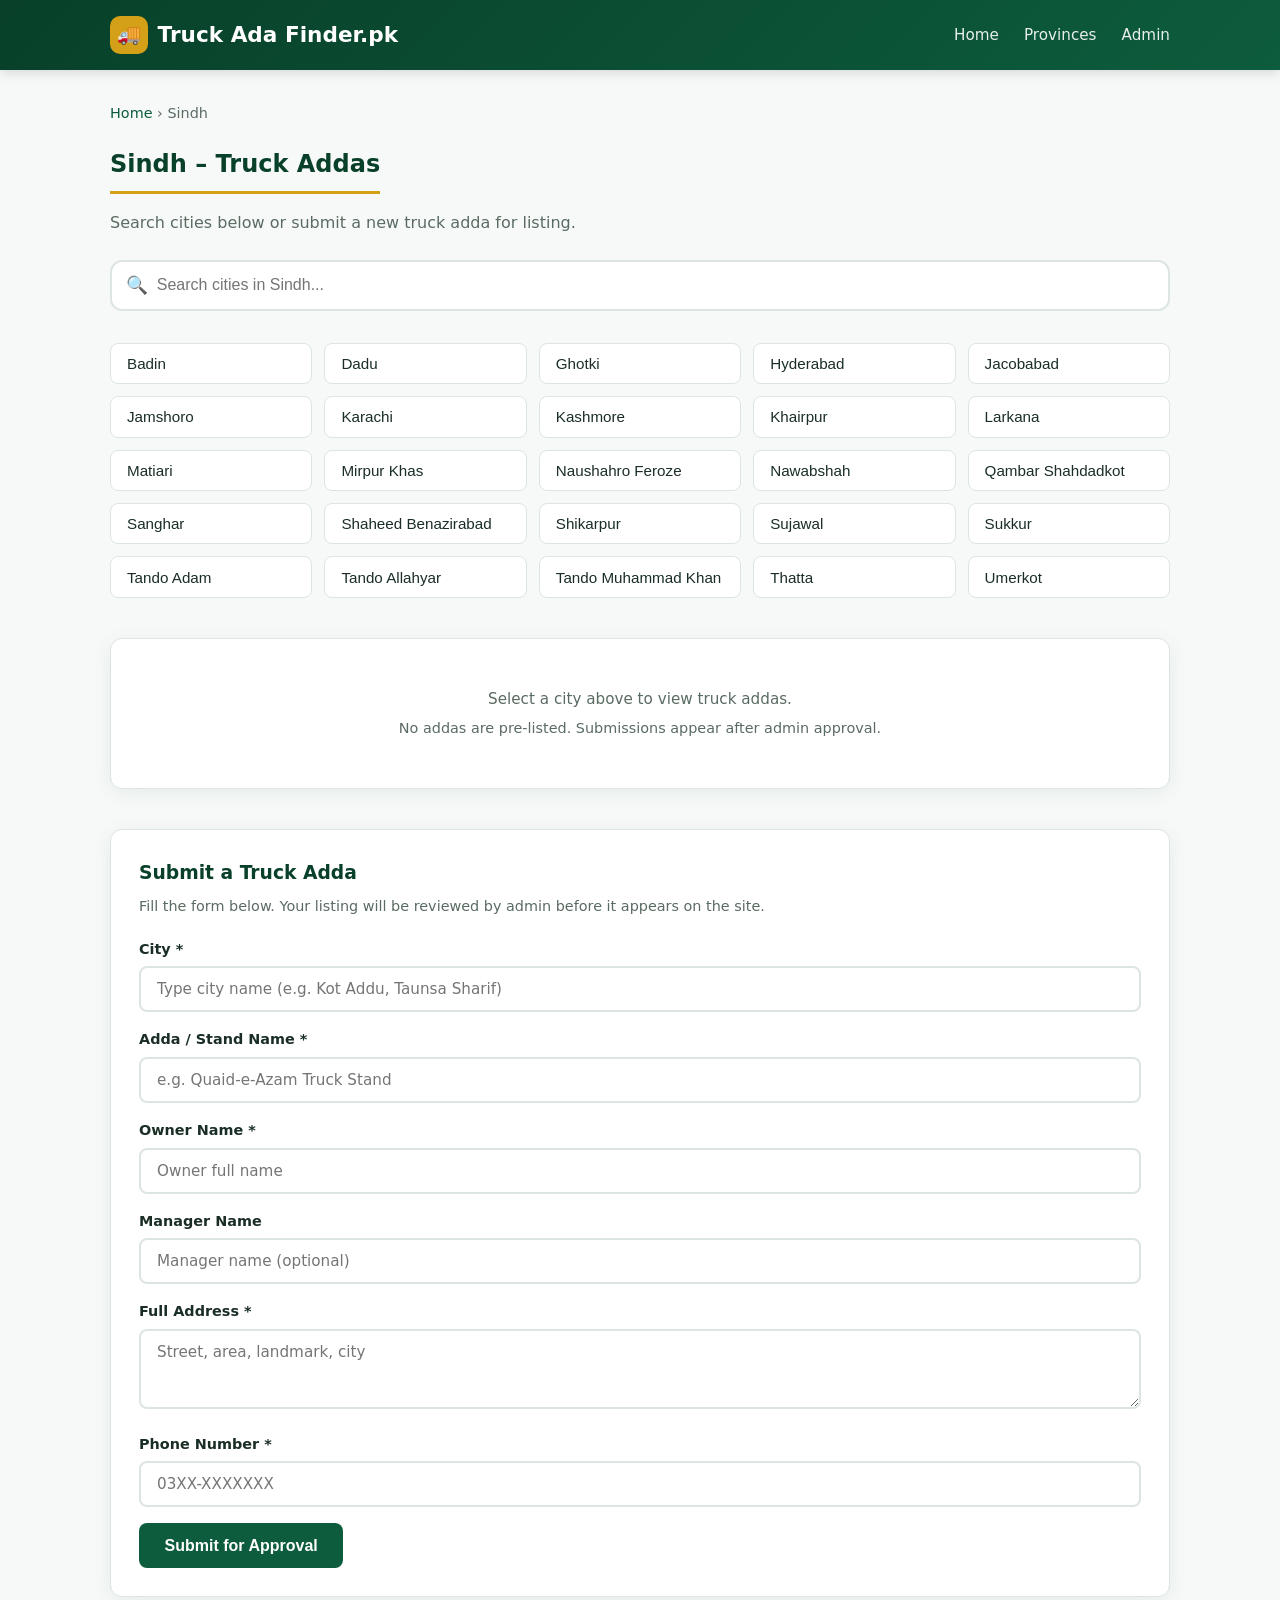
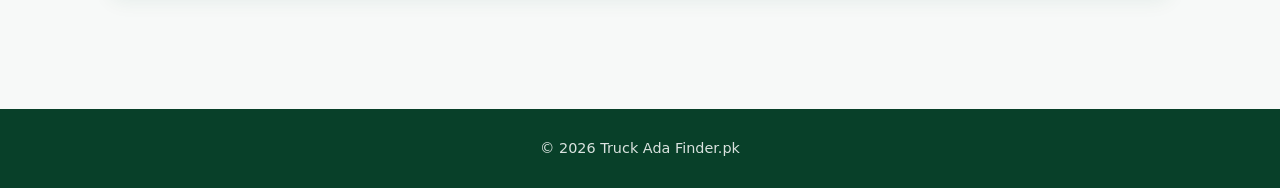
<file: sindh.html>
<!DOCTYPE html>
<html lang="en">
<head>
  <meta charset="UTF-8">
  <meta name="viewport" content="width=device-width, initial-scale=1.0">
  <title>Sindh – Truck Ada Finder.pk</title>
  <link rel="stylesheet" href="styles.css">
</head>
<body>
  <header class="header">
    <div class="header-inner">
      <a href="index.html" class="logo">
        <span class="logo-icon">🚚</span>
        Truck Ada Finder.pk
      </a>
      <nav class="nav">
        <a href="index.html">Home</a>
        <a href="index.html#provinces">Provinces</a>
        <a href="admin.html">Admin</a>
      </nav>
    </div>
  </header>

  <main class="container">
    <div class="breadcrumb">
      <a href="index.html">Home</a> › Sindh
    </div>

    <h1 class="section-title">Sindh – Truck Addas</h1>
    <p style="color:var(--text-muted); margin-bottom:0.5rem;">Search cities below or submit a new truck adda for listing.</p>

    <div class="search-box">
      <input type="text" id="citySearch" placeholder="Search cities in Sindh..." autocomplete="off">
    </div>

    <div class="cities-list" id="citiesList"></div>

    <div class="adda-section" id="addaSection">
      <div class="empty-state">
        <p>Select a city above to view truck addas.</p>
        <p style="margin-top:0.4rem; font-size:0.9rem;">No addas are pre-listed. Submissions appear after admin approval.</p>
      </div>
    </div>

    <div class="form-card">
      <h3>Submit a Truck Adda</h3>
      <p class="form-desc">Fill the form below. Your listing will be reviewed by admin before it appears on the site.</p>

      <form id="addaForm">
        <div class="form-group">
          <label for="cityInput">City *</label>
          <input type="text" id="cityInput" list="cityDatalist" required placeholder="Type city name (e.g. Kot Addu, Taunsa Sharif)" autocomplete="off">
          <datalist id="cityDatalist"></datalist>
        </div>
        <div class="form-group">
          <label for="addaName">Adda / Stand Name *</label>
          <input type="text" id="addaName" required placeholder="e.g. Quaid-e-Azam Truck Stand">
        </div>
        <div class="form-group">
          <label for="ownerName">Owner Name *</label>
          <input type="text" id="ownerName" required placeholder="Owner full name">
        </div>
        <div class="form-group">
          <label for="managerName">Manager Name</label>
          <input type="text" id="managerName" placeholder="Manager name (optional)">
        </div>
        <div class="form-group">
          <label for="addaAddress">Full Address *</label>
          <textarea id="addaAddress" required placeholder="Street, area, landmark, city"></textarea>
        </div>
        <div class="form-group">
          <label for="addaPhone">Phone Number *</label>
          <input type="tel" id="addaPhone" required placeholder="03XX-XXXXXXX">
        </div>
        <button type="submit" class="btn">Submit for Approval</button>
      </form>
      <div class="success-msg" id="successMsg">
        ✅ Thank you! Your truck adda has been submitted successfully. It will appear on the site after admin approval.
      </div>
    </div>
  </main>

  <footer class="footer">
    <p>&copy; 2026 Truck Ada Finder.pk</p>
  </footer>

  <script src="app.js"></script>
  <script>
    const sindhCities = [
      "Karachi", "Hyderabad", "Sukkur", "Larkana", "Mirpur Khas", "Nawabshah",
      "Jacobabad", "Shikarpur", "Khairpur", "Dadu", "Thatta", "Badin",
      "Sanghar", "Tando Allahyar", "Tando Adam", "Umerkot", "Ghotki",
      "Kashmore", "Qambar Shahdadkot", "Matiari", "Jamshoro", "Sujawal",
      "Tando Muhammad Khan", "Naushahro Feroze", "Shaheed Benazirabad"
    ];
    initProvincePage("sindh", sindhCities);
  </script>
</body>
</html>
</file>
<file: styles.css>
:root {
  --primary: #0d5c3d;
  --primary-dark: #084029;
  --primary-light: #167a52;
  --accent: #d4a017;
  --accent-hover: #b8860b;
  --bg: #f7f9f8;
  --card: #ffffff;
  --text: #1a2e25;
  --text-muted: #5a6b62;
  --border: #dce5e0;
  --success: #0d9488;
  --shadow: 0 4px 20px rgba(13, 92, 61, 0.08);
  --radius: 12px;
}

* {
  margin: 0;
  padding: 0;
  box-sizing: border-box;
}

body {
  font-family: 'Segoe UI', system-ui, -apple-system, sans-serif;
  background: var(--bg);
  color: var(--text);
  line-height: 1.6;
  min-height: 100vh;
}

/* Header */
.header {
  background: linear-gradient(135deg, var(--primary-dark), var(--primary));
  color: white;
  padding: 1rem 0;
  box-shadow: 0 2px 12px rgba(0,0,0,0.15);
  position: sticky;
  top: 0;
  z-index: 100;
}

.header-inner {
  max-width: 1100px;
  margin: 0 auto;
  padding: 0 1.25rem;
  display: flex;
  align-items: center;
  justify-content: space-between;
  flex-wrap: wrap;
  gap: 0.75rem;
}

.logo {
  display: flex;
  align-items: center;
  gap: 0.6rem;
  text-decoration: none;
  color: white;
  font-weight: 700;
  font-size: 1.35rem;
}

.logo-icon {
  background: var(--accent);
  width: 38px;
  height: 38px;
  border-radius: 10px;
  display: flex;
  align-items: center;
  justify-content: center;
  font-size: 1.2rem;
}

.nav a {
  color: rgba(255,255,255,0.9);
  text-decoration: none;
  margin-left: 1.25rem;
  font-size: 0.95rem;
  transition: color 0.2s;
}

.nav a:hover {
  color: var(--accent);
}

/* Hero */
.hero {
  background: linear-gradient(160deg, var(--primary-dark) 0%, var(--primary) 50%, #0a4a32 100%);
  color: white;
  padding: 3.5rem 1.25rem 4rem;
  text-align: center;
}

.hero h1 {
  font-size: clamp(1.8rem, 4vw, 2.6rem);
  margin-bottom: 0.75rem;
  font-weight: 800;
}

.hero p {
  font-size: 1.1rem;
  opacity: 0.92;
  max-width: 560px;
  margin: 0 auto 1.5rem;
}

.badge {
  display: inline-block;
  background: rgba(212, 160, 23, 0.25);
  border: 1px solid var(--accent);
  color: #f5e6b8;
  padding: 0.3rem 0.9rem;
  border-radius: 50px;
  font-size: 0.85rem;
  margin-bottom: 1rem;
}

/* Container */
.container {
  max-width: 1100px;
  margin: 0 auto;
  padding: 2rem 1.25rem;
}

/* Province Cards Grid */
.province-grid {
  display: grid;
  grid-template-columns: repeat(auto-fill, minmax(260px, 1fr));
  gap: 1.25rem;
  margin-top: -2.5rem;
  position: relative;
  z-index: 10;
}

.province-card {
  background: var(--card);
  border-radius: var(--radius);
  padding: 1.5rem;
  box-shadow: var(--shadow);
  border: 1px solid var(--border);
  transition: transform 0.2s, box-shadow 0.2s;
  text-decoration: none;
  color: inherit;
  display: block;
}

.province-card:hover {
  transform: translateY(-4px);
  box-shadow: 0 8px 28px rgba(13, 92, 61, 0.14);
  border-color: var(--primary-light);
}

.province-card h2 {
  font-size: 1.25rem;
  color: var(--primary);
  margin-bottom: 0.35rem;
}

.province-card p {
  color: var(--text-muted);
  font-size: 0.9rem;
}

.province-card .arrow {
  margin-top: 0.9rem;
  color: var(--accent);
  font-weight: 600;
  font-size: 0.9rem;
}

/* Section titles */
.section-title {
  font-size: 1.5rem;
  color: var(--primary-dark);
  margin-bottom: 1rem;
  padding-bottom: 0.5rem;
  border-bottom: 3px solid var(--accent);
  display: inline-block;
}

/* Search */
.search-box {
  margin: 1.5rem 0 2rem;
  position: relative;
}

.search-box input {
  width: 100%;
  padding: 0.9rem 1.1rem 0.9rem 2.8rem;
  border: 2px solid var(--border);
  border-radius: var(--radius);
  font-size: 1rem;
  background: white;
  transition: border-color 0.2s;
}

.search-box input:focus {
  outline: none;
  border-color: var(--primary);
}

.search-box::before {
  content: "🔍";
  position: absolute;
  left: 1rem;
  top: 50%;
  transform: translateY(-50%);
  font-size: 1.1rem;
}

/* Cities list */
.cities-list {
  display: grid;
  grid-template-columns: repeat(auto-fill, minmax(180px, 1fr));
  gap: 0.75rem;
  margin-bottom: 2.5rem;
}

.city-btn {
  background: white;
  border: 1px solid var(--border);
  padding: 0.7rem 1rem;
  border-radius: 8px;
  cursor: pointer;
  text-align: left;
  font-size: 0.95rem;
  transition: all 0.15s;
  color: var(--text);
}

.city-btn:hover, .city-btn.active {
  background: var(--primary);
  color: white;
  border-color: var(--primary);
}

.city-btn.hidden {
  display: none;
}

/* Adda results */
.adda-section {
  background: white;
  border-radius: var(--radius);
  padding: 1.5rem;
  box-shadow: var(--shadow);
  border: 1px solid var(--border);
  margin-bottom: 2.5rem;
  min-height: 120px;
}

.adda-section h3 {
  color: var(--primary);
  margin-bottom: 0.75rem;
}

.empty-state {
  color: var(--text-muted);
  text-align: center;
  padding: 1.5rem;
  font-size: 0.95rem;
}

.empty-state strong {
  color: var(--primary);
}

/* Form */
.form-card {
  background: white;
  border-radius: var(--radius);
  padding: 1.75rem;
  box-shadow: var(--shadow);
  border: 1px solid var(--border);
  margin-bottom: 2rem;
}

.form-card h3 {
  color: var(--primary-dark);
  margin-bottom: 0.4rem;
}

.form-card .form-desc {
  color: var(--text-muted);
  font-size: 0.9rem;
  margin-bottom: 1.25rem;
}

.form-group {
  margin-bottom: 1rem;
}

.form-group label {
  display: block;
  font-weight: 600;
  font-size: 0.9rem;
  margin-bottom: 0.35rem;
  color: var(--text);
}

.form-group input,
.form-group select,
.form-group textarea {
  width: 100%;
  padding: 0.75rem 1rem;
  border: 2px solid var(--border);
  border-radius: 8px;
  font-size: 0.95rem;
  transition: border-color 0.2s;
  font-family: inherit;
}

.form-group input:focus,
.form-group select:focus,
.form-group textarea:focus {
  outline: none;
  border-color: var(--primary);
}

.form-group textarea {
  min-height: 80px;
  resize: vertical;
}

.btn {
  display: inline-block;
  background: var(--primary);
  color: white;
  border: none;
  padding: 0.85rem 1.6rem;
  border-radius: 8px;
  font-size: 1rem;
  font-weight: 600;
  cursor: pointer;
  transition: background 0.2s, transform 0.15s;
}

.btn:hover {
  background: var(--primary-dark);
  transform: translateY(-1px);
}

.btn-accent {
  background: var(--accent);
  color: #1a2e25;
}

.btn-accent:hover {
  background: var(--accent-hover);
}

.success-msg {
  display: none;
  background: #ecfdf5;
  border: 1px solid #a7f3d0;
  color: #065f46;
  padding: 1rem;
  border-radius: 8px;
  margin-top: 1rem;
  font-size: 0.95rem;
}

.success-msg.show {
  display: block;
}

/* Footer */
.footer {
  background: var(--primary-dark);
  color: rgba(255,255,255,0.85);
  text-align: center;
  padding: 1.75rem 1rem;
  margin-top: 3rem;
  font-size: 0.9rem;
}

.footer a {
  color: var(--accent);
  text-decoration: none;
}

/* Breadcrumb */
.breadcrumb {
  font-size: 0.9rem;
  color: var(--text-muted);
  margin-bottom: 1.25rem;
}

.breadcrumb a {
  color: var(--primary);
  text-decoration: none;
}

.breadcrumb a:hover {
  text-decoration: underline;
}

/* Responsive */
@media (max-width: 600px) {
  .header-inner {
    flex-direction: column;
    align-items: flex-start;
  }
  .nav {
    width: 100%;
  }
  .nav a {
    margin-left: 0;
    margin-right: 1rem;
  }
  .hero {
    padding: 2.5rem 1rem 3rem;
  }
  .province-grid {
    margin-top: -1.5rem;
  }
}
</file>
